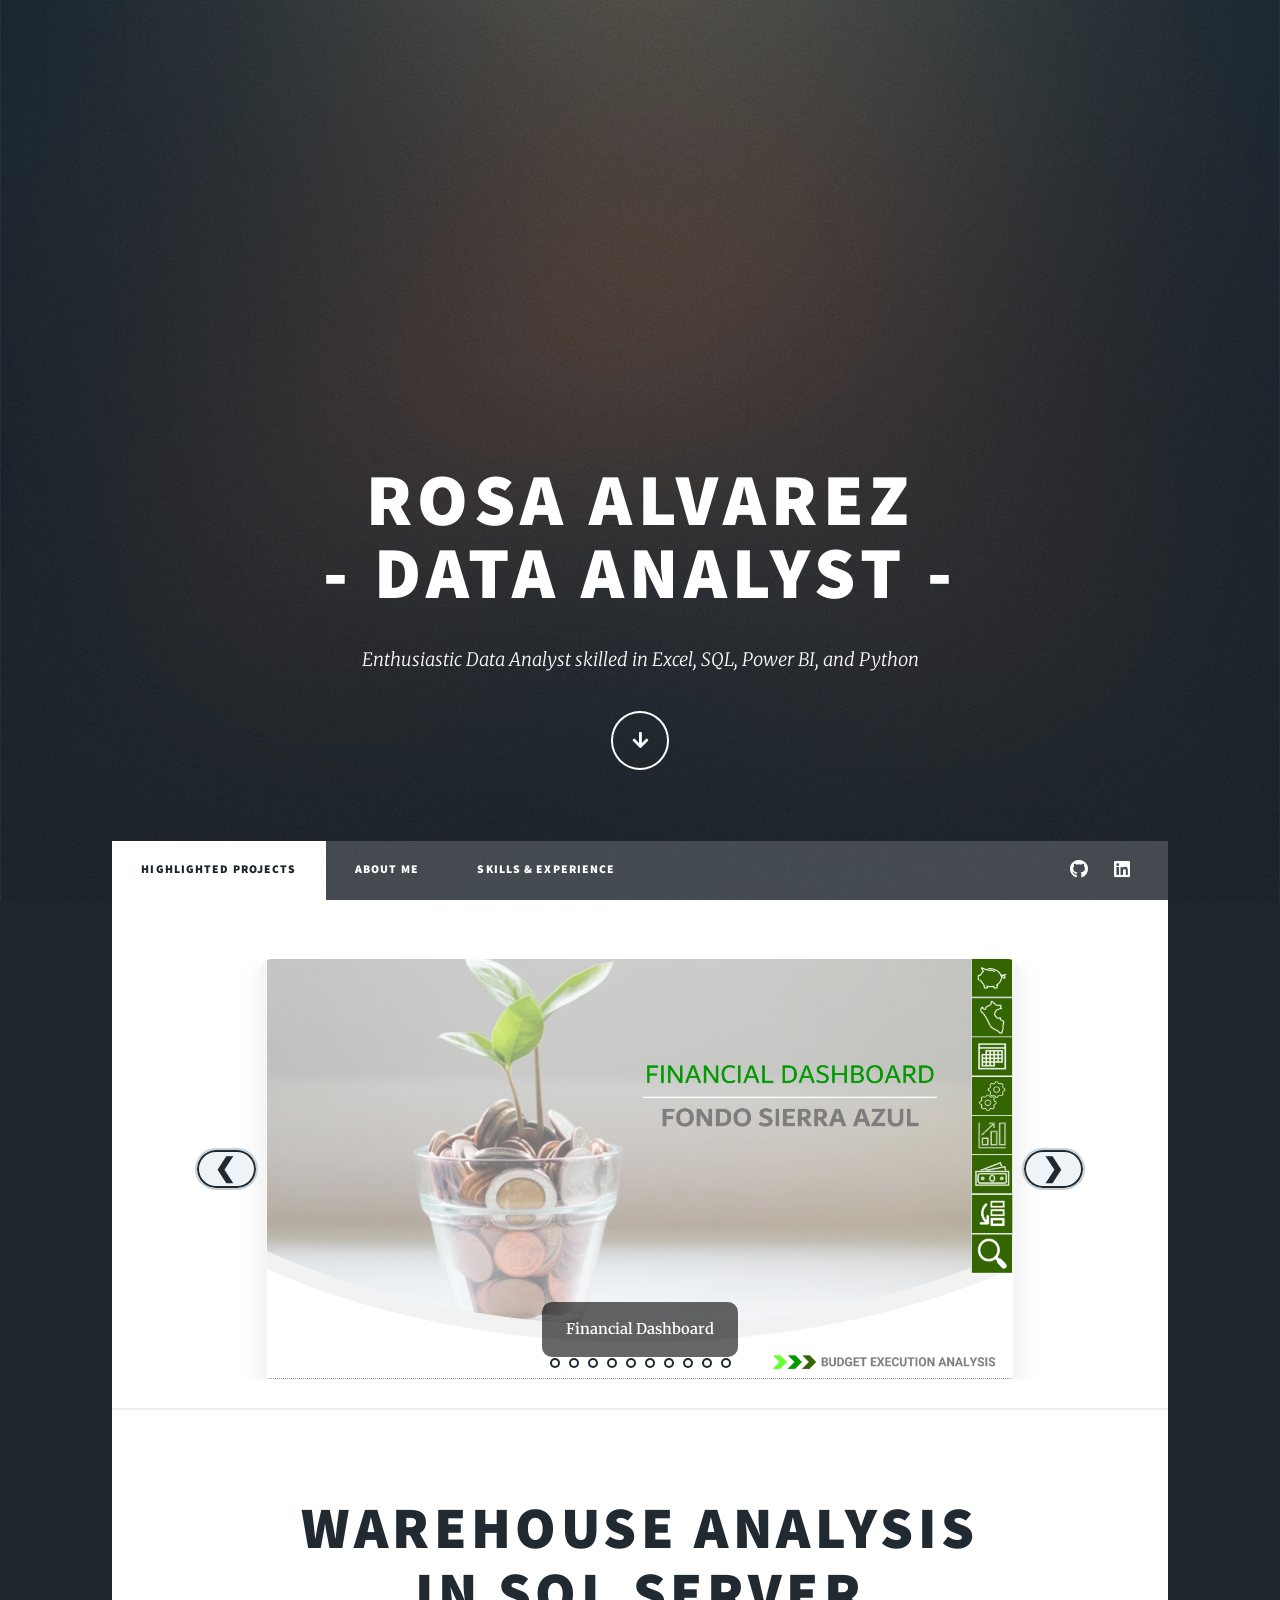
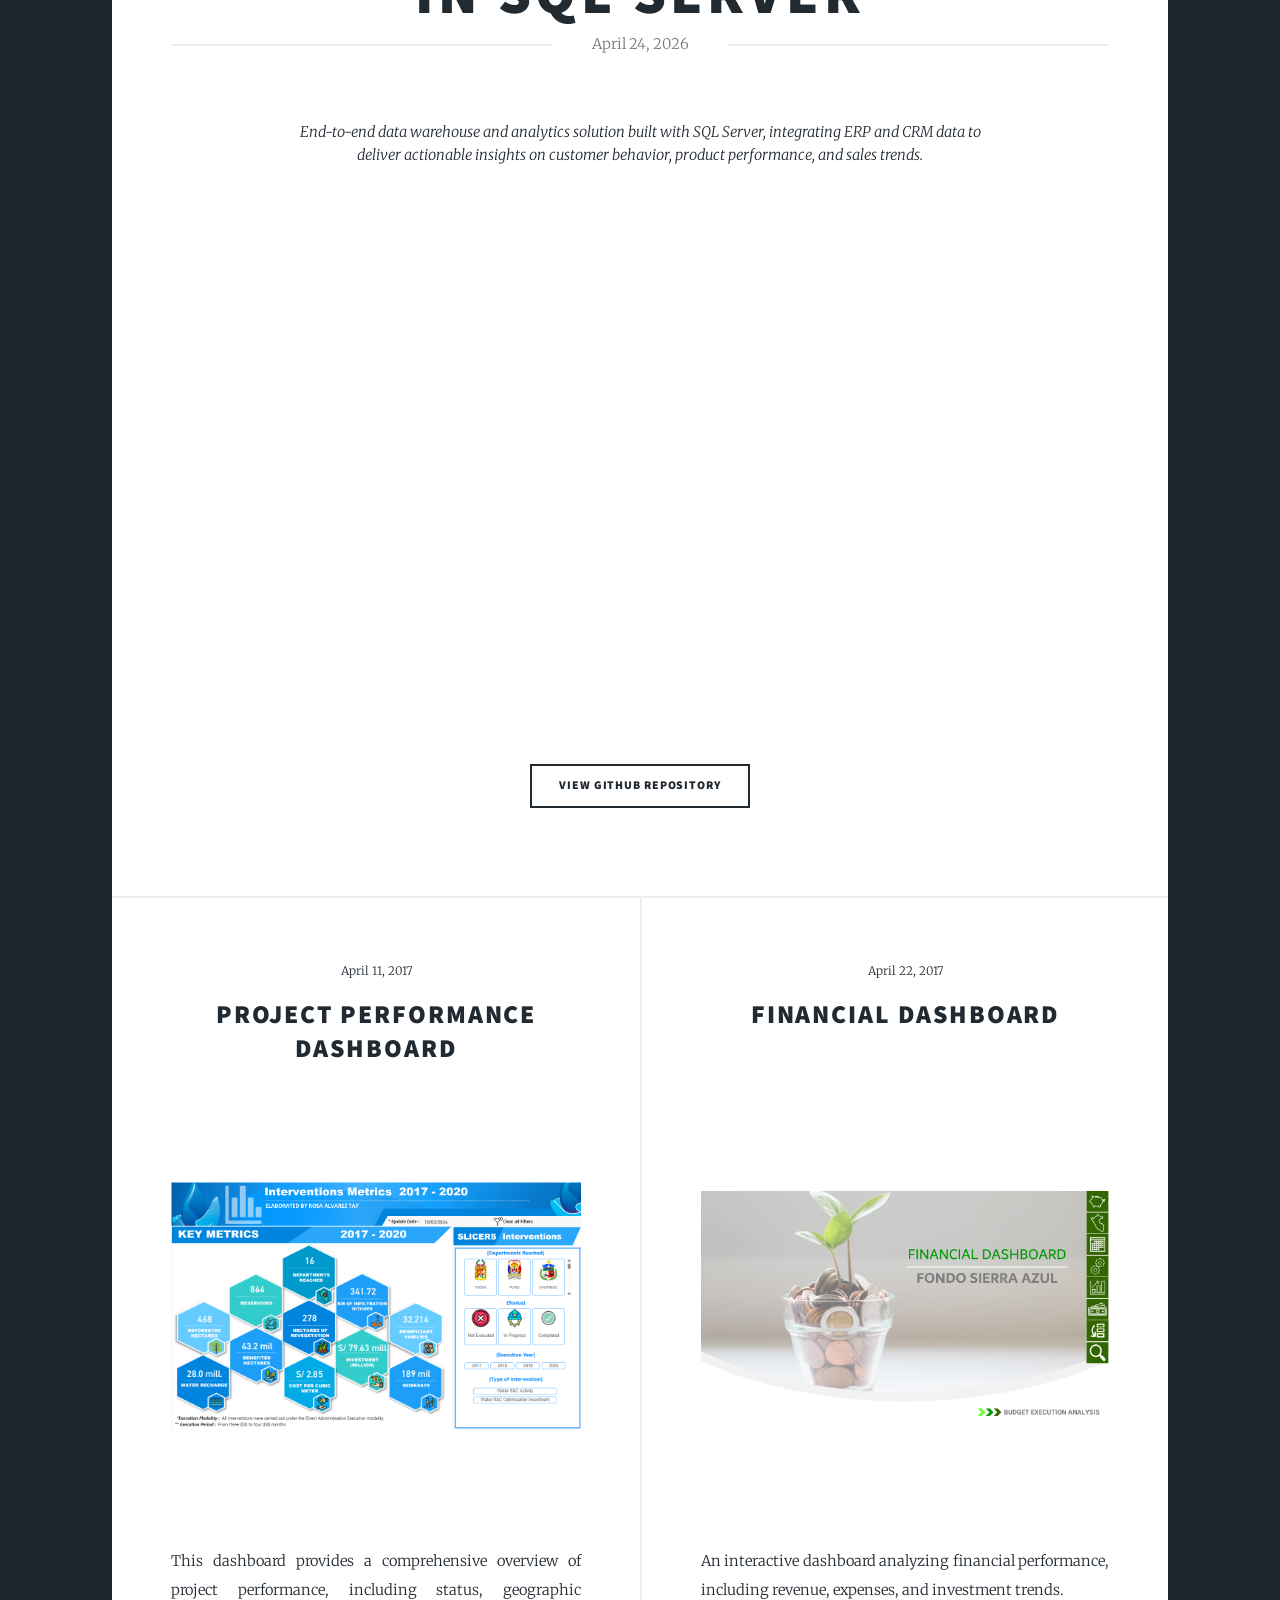
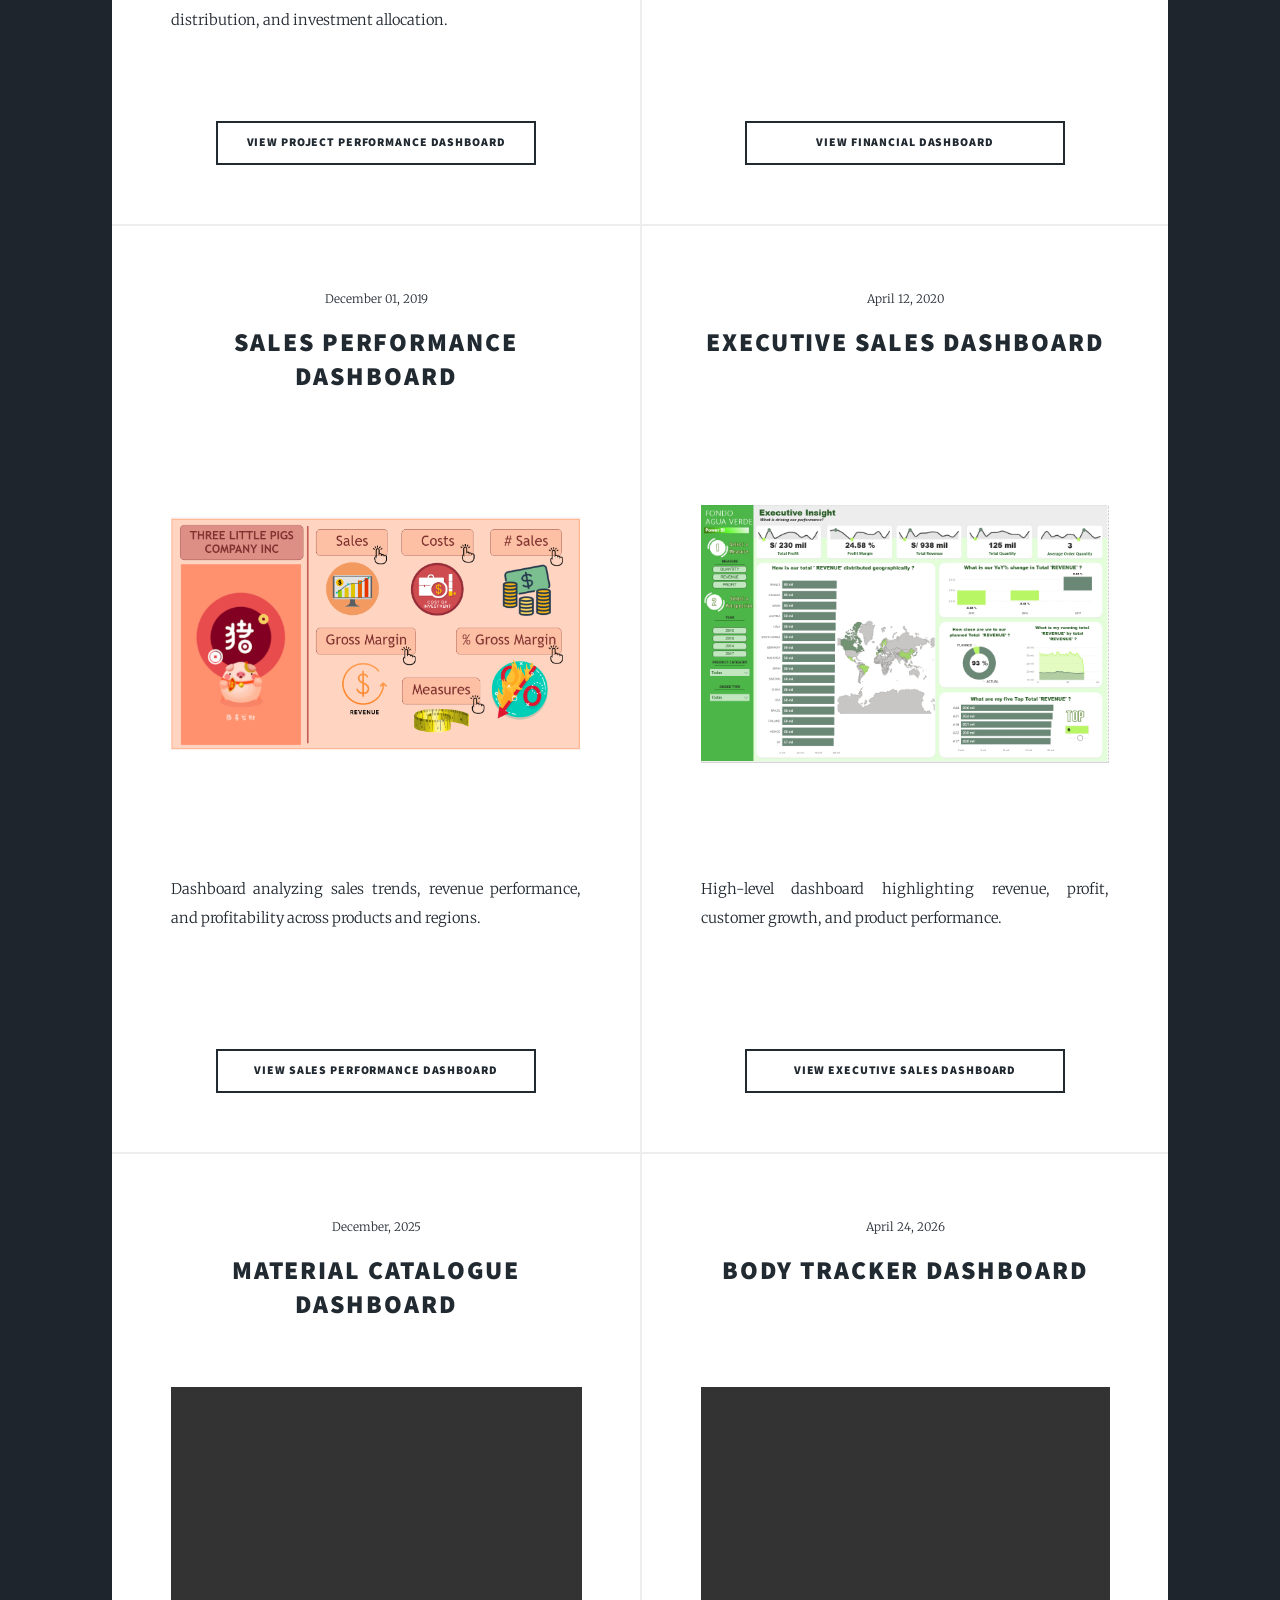
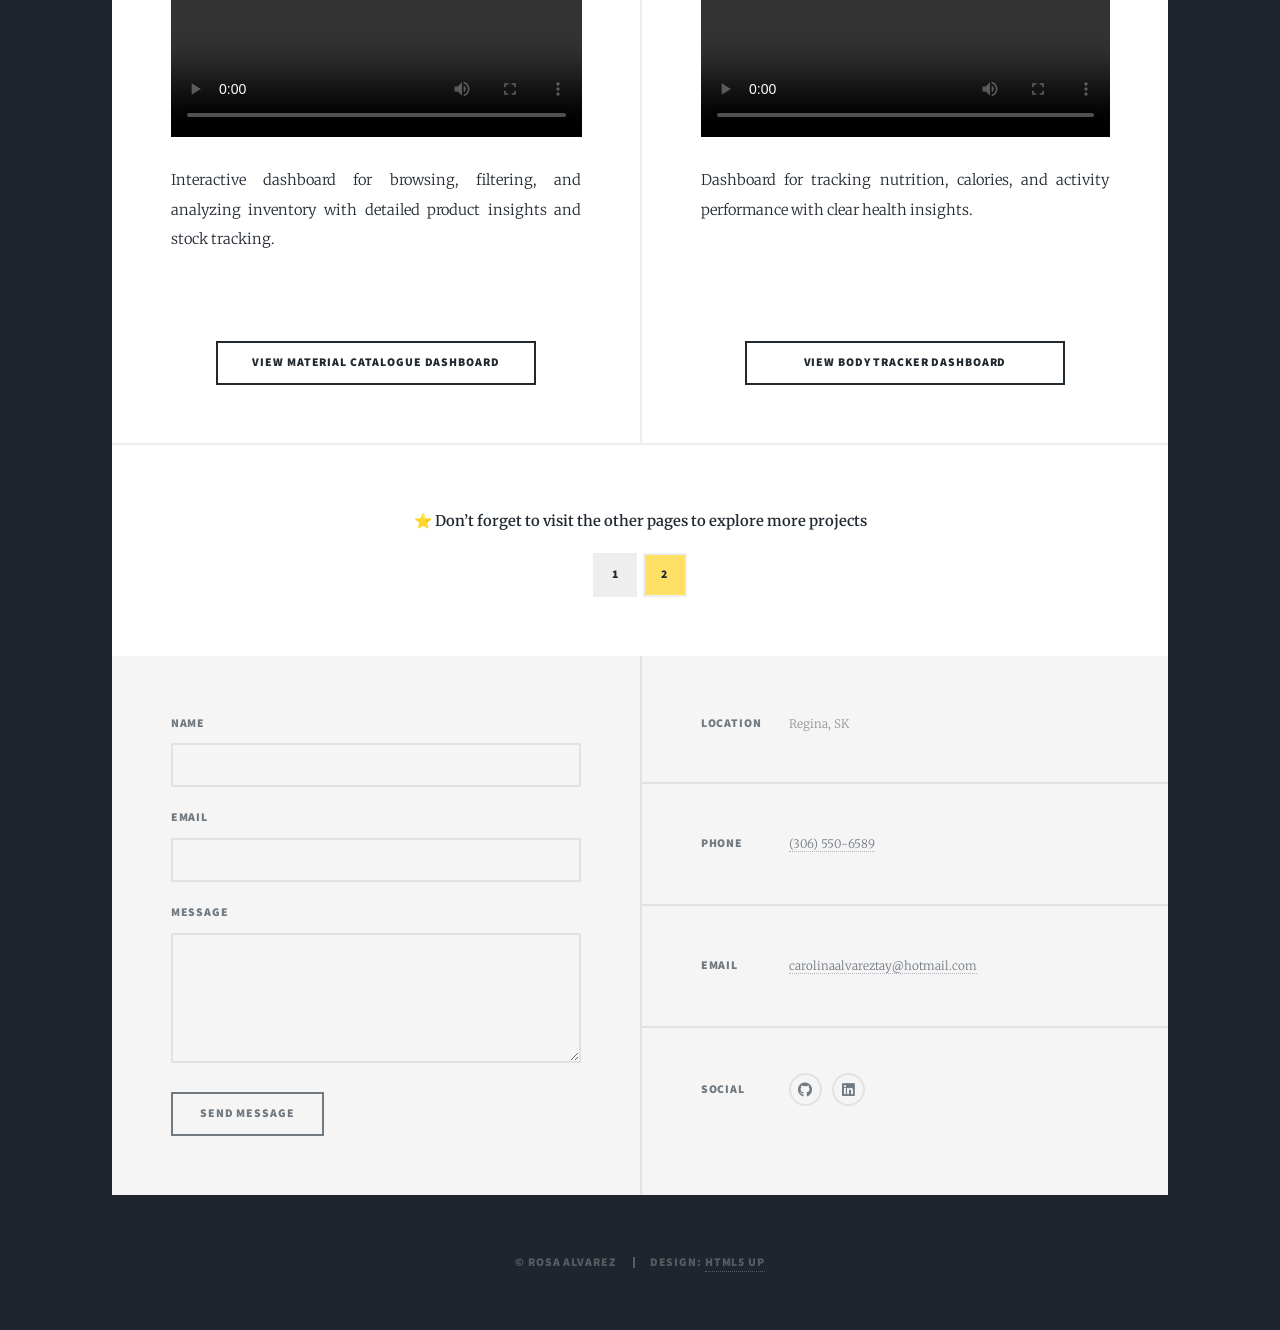
<file: index.html>
<!DOCTYPE HTML>
<html>
<head>
    <title>Rosa Alvarez - Analyst Portfolio</title>
    <meta charset="utf-8" />
    <meta name="viewport" content="width=device-width, initial-scale=1, user-scalable=no" />

    <link rel="stylesheet" href="assets/css/main.css" />

    <noscript>
        <link rel="stylesheet" href="assets/css/noscript.css" />
    </noscript>

    <style>
        .custom-header {
            margin-top: -40px;
            text-align: center;
        }

        .custom-header h2 {
            margin-bottom: 10px;
        }

        .custom-date {
            display: block;
            margin-bottom: 25px;
            font-size: 14px;
            color: #777;
        }

        .custom-description {
            max-width: 700px;
            margin: 0 auto 40px auto;
            line-height: 1.6;
        }

        .video-container {
            position: relative;
            width: 100%;
            padding-bottom: 56.25%;
            margin-top: 1rem;
        }

        .video-container iframe {
            position: absolute;
            width: 100%;
            height: 100%;
            top: 0;
            left: 0;
            border-radius: 8px;
        }

        .custom-actions {
            margin-top: 10px;
        }

        /* CAROUSEL */

        .carousel-wrapper {
            width: 100%;
            display: flex;
            justify-content: center;
            margin: 3rem auto 4rem auto;
        }

        .carousel {
            position: relative;
            width: 100%;
            max-width: 900px;
            margin: 0 auto;
            padding: 0 70px;
        }

        .carousel-inner {
            width: 100%;
            height: 420px;
            overflow: hidden;
            border-radius: 12px;
            background: #f4f4f4;
            box-shadow: 0 8px 25px rgba(0, 0, 0, 0.08);
            position: relative;
        }

        .carousel-slide {
            position: absolute;
            inset: 0;
            opacity: 0;
            transition: opacity 0.5s ease;
        }

        .carousel-slide.active {
            opacity: 1;
        }

        .carousel-slide a,
        .carousel-slide img {
            display: block;
            width: 100%;
            height: 100%;
        }

        .carousel-slide img {
            object-fit: contain;
            background: #f5f5f5;
        }

        .carousel-caption {
            position: absolute;
            bottom: 22px;
            left: 50%;
            transform: translateX(-50%);
            background: rgba(0, 0, 0, 0.6);
            color: white;
            padding: 10px 24px;
            border-radius: 10px;
            font-size: 1rem;
            font-weight: 600;
            text-align: center;
            white-space: nowrap;
        }

        .carousel-btn {
            position: absolute;
            top: 50%;
            transform: translateY(-50%);
            width: 48px;
            height: 42px;
            border-radius: 25px;
            border: 2px solid #c7d1d9;
            background: #eef3f7;
            color: #123047;
            font-size: 26px;
            display: flex;
            align-items: center;
            justify-content: center;
            cursor: pointer;
            z-index: 10;
        }

        .carousel-btn.prev {
            left: 5px;
        }

        .carousel-btn.next {
            right: 5px;
        }

        .carousel-dots {
            display: flex;
            justify-content: center;
            margin-top: 14px;
            gap: 9px;
        }

        .dot {
            width: 11px;
            height: 11px;
            border-radius: 50%;
            border: 2px solid #5b6b78;
            background: white;
            cursor: pointer;
            padding: 0;
        }

        .dot.active {
            background: #5b6b78;
        }

        /* PROJECT CARD ALIGNMENT */

        .posts {
            align-items: stretch;
        }

        .posts article {
            display: flex;
            flex-direction: column;
            justify-content: space-between;
            min-height: 860px;
            padding: 2.5rem;
        }

        .posts article header {
            min-height: 145px;
        }

        .posts article .project-image {
            text-align: center;
            margin: 2rem 0;
        }

        .posts article .image.fit,
        .posts article .image.fit img,
        .posts article video {
            width: 100%;
            height: 350px;
            object-fit: contain;
        }

        .posts article p {
            min-height: 145px;
            line-height: 2;
        }

        .posts article .actions.special {
            margin-top: auto;
        }

        .posts article .button {
            min-width: 320px;
            text-align: center;
        }
    .glowing-page {
    background: #ffe066 !important;
    color: #000 !important;
    font-weight: bold;
    animation: subtleGlow 2s infinite ease-in-out;
}

/* ADD IT HERE */
.pagination {
    display: flex !important;
    justify-content: center !important;
    align-items: center !important;
    gap: 0.5rem;
    flex-wrap: wrap;
}

.pagination .page {
    display: inline-flex !important;
    justify-content: center;
    align-items: center;
}

@keyframes subtleGlow {
    0% {
        box-shadow: 0 0 5px rgba(255, 224, 102, 0.3);
    }

    50% {
        box-shadow: 0 0 15px rgba(255, 224, 102, 0.7);
    }

    100% {
        box-shadow: 0 0 5px rgba(255, 224, 102, 0.3);
    }
}
       
@media screen and (max-width: 980px) {
            .carousel {
                padding: 0 45px;
            }

            .carousel-inner {
                height: 320px;
            }

            .carousel-btn {
                width: 42px;
                height: 38px;
                font-size: 22px;
            }

            .carousel-caption {
                white-space: normal;
                width: calc(100% - 2rem);
                max-width: 520px;
            }

            .posts article {
                min-height: auto;
            }

            .posts article header,
            .posts article p {
                min-height: auto;
            }

            .posts article .button {
                min-width: auto;
            }

 }


    </style>
</head>

<body class="is-preload">

<div id="wrapper" class="fade-in">

    <div id="intro">
        <h1>
            Rosa Alvarez<br />
            - Data Analyst -
        </h1>

        <p>
            Enthusiastic Data Analyst skilled in Excel, SQL, Power BI, and Python<br />
        </p>

        <ul class="actions">
            <li>
                <a href="#header" class="button icon solid solo fa-arrow-down scrolly">
                    Continue
                </a>
            </li>
        </ul>
    </div>

    <header id="header">
        <a href="index.html" class="logo">See My Work</a>
    </header>

    <nav id="nav">
        <ul class="links">
            <li class="active">
                <a href="index.html">Highlighted Projects</a>
            </li>
            <li>
                <a href="generic.html">About Me</a>
            </li>
            <li>
                <a href="elements.html">Skills & Experience</a>
            </li>                
        </ul>

        <ul class="icons">
            <li>
                <a href="https://github.com/SopitaWantanes" target="_blank" class="icon brands fa-github">
                    <span class="label">GitHub</span>
                </a>
            </li>
            <li>
                <a href="https://www.linkedin.com/in/rosa-carolina-alvarez-tay-08767865" target="_blank" class="icon brands fa-linkedin">
                    <span class="label">LinkedIn</span>
                </a>
            </li>
        </ul>
    </nav>

    <div id="main">

        <div class="carousel-wrapper">
            <section class="carousel">

                <div class="carousel-inner">

                    <div class="carousel-slide active">
                        <a href="Power BI PDF/Executive Sales Performance Dashboard.pdf" target="_blank">
                            <img src="images/Executive_Sales.png" alt="Executive Sales Dashboard" />
                        </a>
                        <div class="carousel-caption">Executive Sales Dashboard</div>
                    </div>

                    <div class="carousel-slide">
                        <a href="Power BI PDF/Financial Dashboard.pdf" target="_blank">
                            <img src="images/Financial_Dashboard.png" alt="Financial Dashboard" />
                        </a>
                        <div class="carousel-caption">Financial Dashboard</div>
                    </div>

                    <div class="carousel-slide">
                        <a href="Power BI PDF/Project Performance Dashboard.pdf" target="_blank">
                            <img src="images/Project_Performance_Dashboard.png" alt="Project Performance Dashboard" />
                        </a>
                        <div class="carousel-caption">Project Performance Dashboard</div>
                    </div>

                    <div class="carousel-slide">
                        <a href="Power BI PDF/Sales Performance Dashboard.pdf" target="_blank">
                            <img src="images/SalesPerformance_Dashboard.png" alt="Sales Performance Dashboard" />
                        </a>
                        <div class="carousel-caption">Sales Performance Dashboard</div>
                    </div>

                    <div class="carousel-slide">
                        <a href="#">
                            <img src="images/Material_Catalogue.png" alt="Material Catalogue Dashboard" />
                        </a>
                        <div class="carousel-caption">Material Catalogue Dashboard</div>
                    </div>

                    <div class="carousel-slide">
                        <a href="Power BI PDF/Body Tracker Dashboard.pdf" target="_blank">
                            <img src="images/Body_Tracker.png" alt="Body Tracker Dashboard" />
                        </a>
                        <div class="carousel-caption">Body Tracker Dashboard</div>
                    </div>

                    <div class="carousel-slide">
                        <a href="#">
                            <img src="images/Landing_Page_MarioWorld.png" alt="Mario World Landing Page" />
                        </a>
                        <div class="carousel-caption">Mario World Landing Page</div>
                    </div>

                    <div class="carousel-slide">
                        <a href="landing-page.html">
                            <img src="images/Landing_Page_StarsWar.png" alt="Star Wars Landing Page" />
                        </a>
                        <div class="carousel-caption">Star Wars Landing Page</div>
                    </div>

                </div>

<!-- SQL Warehouse Architecture -->
<div class="carousel-slide">

    <a href="https://github.com/SopitaWantanes/SQL-Data-Warehouse-Prject2026"
       target="_blank">

        <img src="images/SQL_Project.png"
             alt="SQL Data Warehouse Architecture" />

    </a>

    <div class="carousel-caption">
        SQL Data Warehouse Architecture
    </div>

</div>

<!-- Healthcare Revenue Workflow -->
<div class="carousel-slide">

    <a href="https://github.com/SopitaWantanes/Healthcare-SQL-Analytics-Project/tree/main"
       target="_blank">

        <img src="images/healthcare-workflow.png"
             alt="Healthcare Revenue Cycle Workflow" />

    </a>

    <div class="carousel-caption">
        Healthcare Revenue Cycle Workflow
    </div>

</div>



                <button class="carousel-btn prev" type="button" aria-label="Previous slide">
                    &#10094;
                </button>

                <button class="carousel-btn next" type="button" aria-label="Next slide">
                    &#10095;
                </button>

                <div class="carousel-dots" aria-label="Carousel pagination">
                    <button class="dot active" type="button" aria-label="Slide 1"></button>
                    <button class="dot" type="button" aria-label="Slide 2"></button>
                    <button class="dot" type="button" aria-label="Slide 3"></button>
                    <button class="dot" type="button" aria-label="Slide 4"></button>
                    <button class="dot" type="button" aria-label="Slide 5"></button>
                    <button class="dot" type="button" aria-label="Slide 6"></button>
                    <button class="dot" type="button" aria-label="Slide 7"></button>
                    <button class="dot" type="button" aria-label="Slide 8"></button>
                    <button class="dot" type="button" aria-label="Slide 9"></button>
                    <button class="dot" type="button" aria-label="Slide 10"></button>
                </div>

            </section>
        </div>

        <article class="post featured">
            <header class="major custom-header">
                <h2>
                    <a href="#">
                        Warehouse Analysis<br />
                        in SQL Server
                    </a>
                </h2>

                <span class="date custom-date">April 24, 2026</span>

                <p class="custom-description">
                    End-to-end data warehouse and analytics solution built with SQL Server,
                    integrating ERP and CRM data to deliver actionable insights on
                    customer behavior, product performance, and sales trends.
                </p>
            </header>

            <div class="video-container">
                <iframe
                    src="https://www.youtube.com/embed/cQl-_Gwvpkk"
                    title="Data Warehouse Project"
                    frameborder="0"
                    allowfullscreen>
                </iframe>
            </div>

            <ul class="actions special custom-actions">
                <li>
                    <a href="https://github.com/SopitaWantanes/SQL-Data-Warehouse-Prject2026"
                       class="button"
                       target="_blank">
                        View GitHub Repository
                    </a>
                </li>
            </ul>
        </article>

        <section class="posts">

            <article>
                <header>
                    <span class="date">April 11, 2017</span>
                    <h2><a href="#">Project Performance Dashboard</a></h2>
                </header>

                <div class="project-image">
                    <a href="Power BI PDF/Project Performance Dashboard.pdf" target="_blank" class="image fit">
                        <img src="images/Project_Performance_Dashboard.png" alt="Project Performance Dashboard" />
                    </a>
                </div>

                <p>
                    This dashboard provides a comprehensive overview of project performance, including status, geographic distribution, and investment allocation.
                </p>

                <ul class="actions special">
                    <li>
                        <a href="Power BI PDF/Project Performance Dashboard.pdf" class="button" target="_blank">
                            View Project Performance Dashboard
                        </a>
                    </li>
                </ul>
            </article>

            <article>
                <header>
                    <span class="date">April 22, 2017</span>
                    <h2><a href="#">Financial Dashboard</a></h2>
                </header>

                <div class="project-image">
                    <a href="Power BI PDF/Financial Dashboard.pdf" target="_blank" class="image fit">
                        <img src="images/Financial_Dashboard.png" alt="Financial Dashboard" />
                    </a>
                </div>

                <p>
                    An interactive dashboard analyzing financial performance, including revenue, expenses, and investment trends.
                </p>

                <ul class="actions special">
                    <li>
                        <a href="Power BI PDF/Financial Dashboard.pdf" class="button" target="_blank">
                            View Financial Dashboard
                        </a>
                    </li>
                </ul>
            </article>

            <article>
                <header>
                    <span class="date">December 01, 2019</span>
                    <h2><a href="#">Sales Performance Dashboard</a></h2>
                </header>

                <div class="project-image">
                    <a href="Power BI PDF/Sales Performance Dashboard.pdf" target="_blank" class="image fit">
                        <img src="images/SalesPerformance_Dashboard.png" alt="Sales Performance Dashboard" />
                    </a>
                </div>

                <p>
                    Dashboard analyzing sales trends, revenue performance, and profitability across products and regions.
                </p>

                <ul class="actions special">
                    <li>
                        <a href="Power BI PDF/Sales Performance Dashboard.pdf" class="button" target="_blank">
                            View Sales Performance Dashboard
                        </a>
                    </li>
                </ul>
            </article>

            <article>
                <header>
                    <span class="date">April 12, 2020</span>
                    <h2><a href="#">Executive Sales Dashboard</a></h2>
                </header>

                <div class="project-image">
                    <a href="Power BI PDF/Executive Sales Performance Dashboard.pdf" target="_blank" class="image fit">
                        <img src="images/Executive_Sales.png" alt="Executive Sales Dashboard" />
                    </a>
                </div>

                <p>
                    High-level dashboard highlighting revenue, profit, customer growth, and product performance.
                </p>

                <ul class="actions special">
                    <li>
                        <a href="Power BI PDF/Executive Sales Performance Dashboard.pdf" class="button" target="_blank">
                            View Executive Sales Dashboard
                        </a>
                    </li>
                </ul>
            </article>

            <article>
                <header>
                    <span class="date">December, 2025</span>
                    <h2><a href="#">Material Catalogue Dashboard</a></h2>
                </header>

                <div class="project-image image fit">
                    <video controls>
                        <source src="images/Material-Catalogue.mp4" type="video/mp4">
                    </video>
                </div>

                <p>
                    Interactive dashboard for browsing, filtering, and analyzing inventory with detailed product insights and stock tracking.
                </p>

                <ul class="actions special">
                    <li>
                        <a href="#" class="button">
                            View Material Catalogue Dashboard
                        </a>
                    </li>
                </ul>
            </article>

            <article>
                <header>
                    <span class="date">April 24, 2026</span>
                    <h2><a href="#">Body Tracker Dashboard</a></h2>
                </header>

                <div class="project-image image fit">
                    <video controls>
                        <source src="images/body-tracker.mp4" type="video/mp4">
                    </video>
                </div>

                <p>
                    Dashboard for tracking nutrition, calories, and activity performance with clear health insights.
                </p>

                <ul class="actions special">
                    <li>
                        <a href="Power BI PDF/Body Tracker Dashboard.pdf" class="button" target="_blank">
                            View Body Tracker Dashboard
                        </a>
                    </li>
                </ul>
            </article>

        </section>



<footer>

    <div style="
        text-align: center;
        display: flex;
        justify-content: center;
        align-items: center;
        margin-bottom: 1rem;
    ">
        <p style="
            font-size: 1rem;
            font-weight: 600;
            margin: 0;
        ">
            ⭐ Don’t forget to visit the other pages to explore more projects
        </p>
    </div>

    <div class="pagination">
        <a href="index.html" class="page active">1</a>

        <a href="landing-page.html"
           class="page glowing-page">
           2
        </a>
    </div>

</footer>




    </div>

    <footer id="footer">
        <section>
            <form method="POST" action="https://formspree.io/f/mojrvqnl">
                <div class="fields">
                    <div class="field">
                        <label for="name">Name</label>
                        <input type="text" name="name" id="name" required />
                    </div>

                    <div class="field">
                        <label for="email">Email</label>
                        <input type="email" name="email" id="email" required />
                    </div>

                    <div class="field">
                        <label for="message">Message</label>
                        <textarea name="message" id="message" rows="3" required></textarea>
                    </div>
                </div>

                <input type="hidden" name="_subject" value="New message from Rosa Alvarez Portfolio">

                <ul class="actions">
                    <li><input type="submit" value="Send Message" /></li>
                </ul>
            </form>
        </section>

        <section class="split contact">
            <section class="alt">
                <h3>Location</h3>
                <p>Regina, SK</p>
            </section>

            <section>
                <h3>Phone</h3>
                <p>
                    <a href="tel:+13065506589">(306) 550-6589</a>
                </p>
            </section>

            <section>
                <h3>Email</h3>
                <p>
                    <a href="mailto:carolinaalvareztay@hotmail.com">
                        carolinaalvareztay@hotmail.com
                    </a>
                </p>
            </section>

            <section>
                <h3>Social</h3>
                <ul class="icons alt">
                    <li>
                        <a href="https://github.com/SopitaWantanes" target="_blank" class="icon brands alt fa-github">
                            <span class="label">GitHub</span>
                        </a>
                    </li>

                    <li>
                        <a href="https://www.linkedin.com/in/rosa-carolina-alvarez-tay-08767865" target="_blank" class="icon brands alt fa-linkedin">
                            <span class="label">LinkedIn</span>
                        </a>
                    </li>
                </ul>
            </section>
        </section>
    </footer>

    <div id="copyright">
        <ul>
            <li>&copy; Rosa Alvarez</li>
            <li>Design: <a href="https://html5up.net">HTML5 UP</a></li>
        </ul>
    </div>

</div>

<script src="assets/js/jquery.min.js"></script>
<script src="assets/js/jquery.scrollex.min.js"></script>
<script src="assets/js/jquery.scrolly.min.js"></script>
<script src="assets/js/browser.min.js"></script>
<script src="assets/js/breakpoints.min.js"></script>
<script src="assets/js/util.js"></script>
<script src="assets/js/main.js"></script>

<script>
    (function () {
        var slides = document.querySelectorAll('.carousel-slide');
        var dots = document.querySelectorAll('.carousel-dots .dot');
        var prevBtn = document.querySelector('.carousel-btn.prev');
        var nextBtn = document.querySelector('.carousel-btn.next');

        if (!slides.length) return;

        var index = 0;
        var timer = null;

        function show(i) {
            slides[index].classList.remove('active');

            if (dots[index]) {
                dots[index].classList.remove('active');
            }

            index = (i + slides.length) % slides.length;

            slides[index].classList.add('active');

            if (dots[index]) {
                dots[index].classList.add('active');
            }
        }

        function next() {
            show(index + 1);
        }

        function prev() {
            show(index - 1);
        }

        function startAuto() {
            stopAuto();
            timer = setInterval(next, 1700);
        }

        function stopAuto() {
            if (timer) clearInterval(timer);
            timer = null;
        }

        nextBtn.addEventListener('click', function () {
            next();
            startAuto();
        });

        prevBtn.addEventListener('click', function () {
            prev();
            startAuto();
        });

        dots.forEach(function (dot, i) {
            dot.addEventListener('click', function () {
                show(i);
                startAuto();
            });
        });

        var carousel = document.querySelector('.carousel');

        carousel.addEventListener('mouseenter', stopAuto);
        carousel.addEventListener('mouseleave', startAuto);

        startAuto();
    })();
</script>

</body>
</html>
</file>
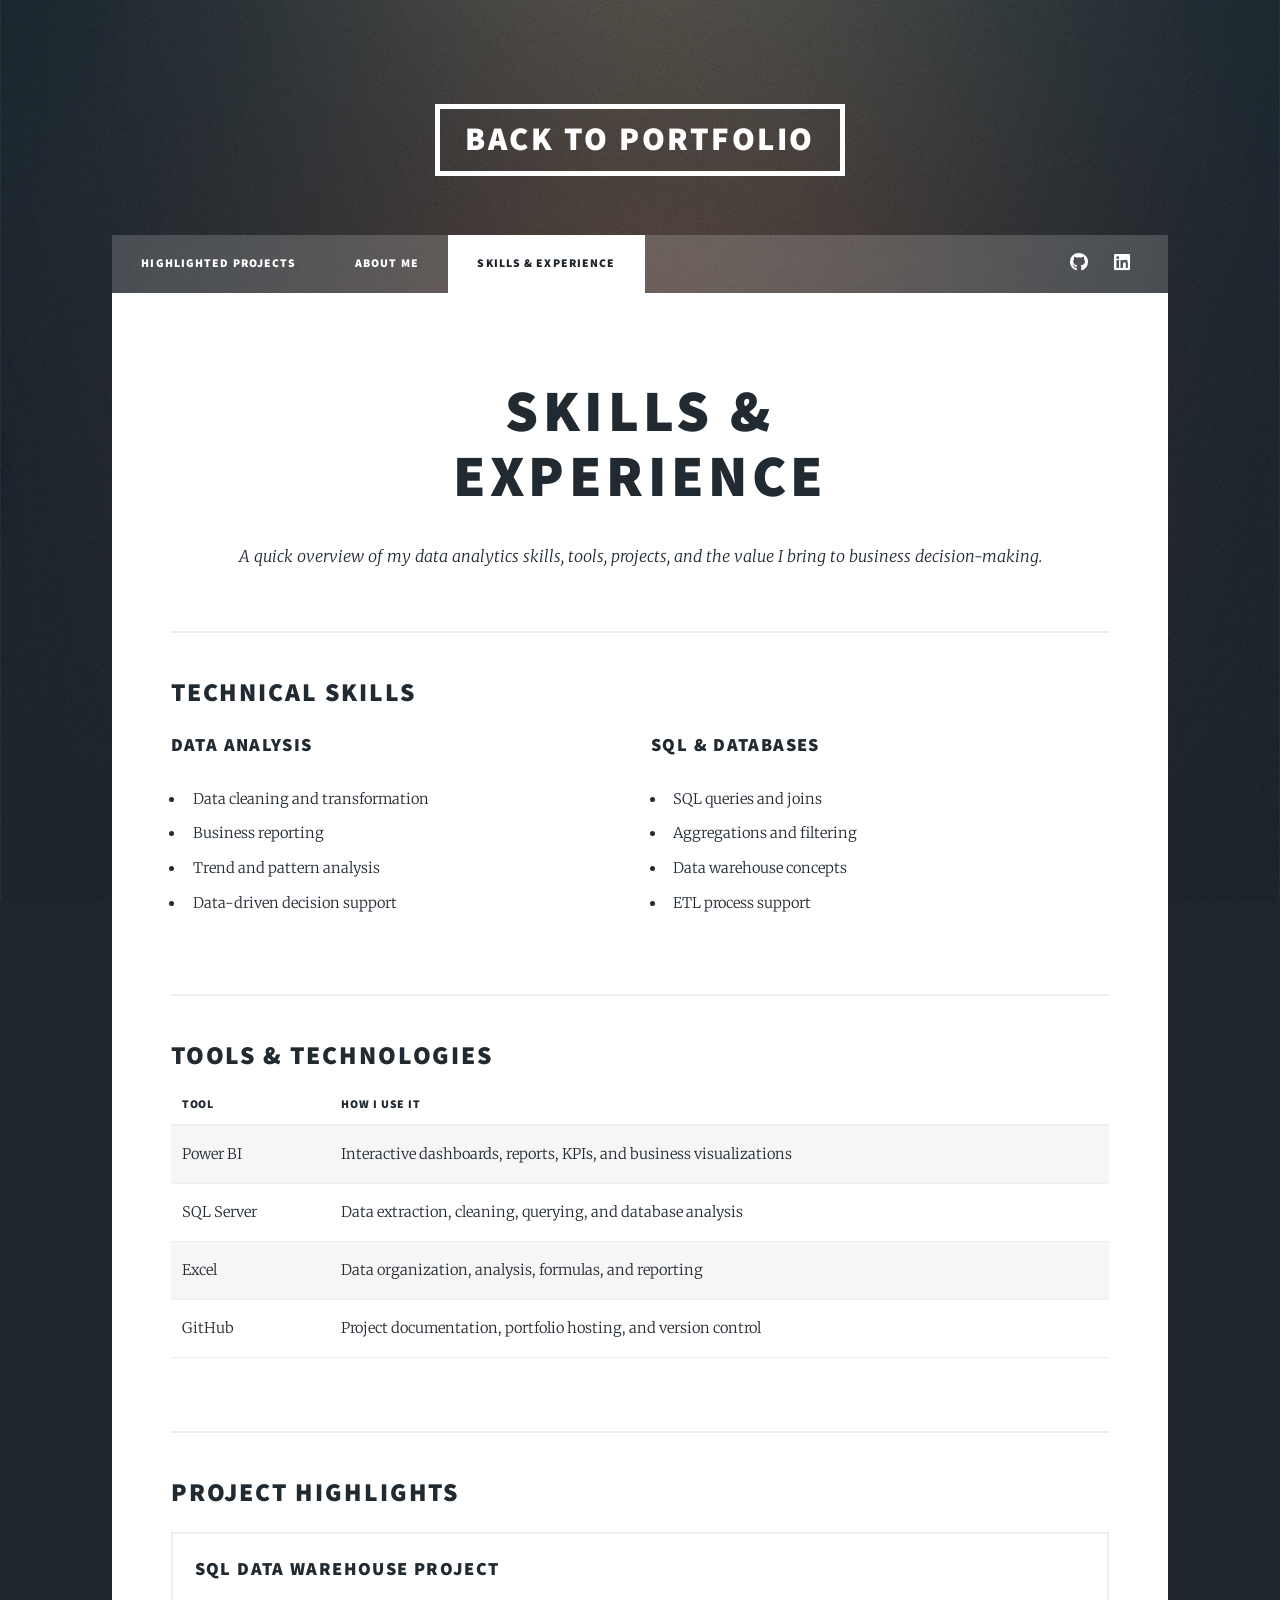
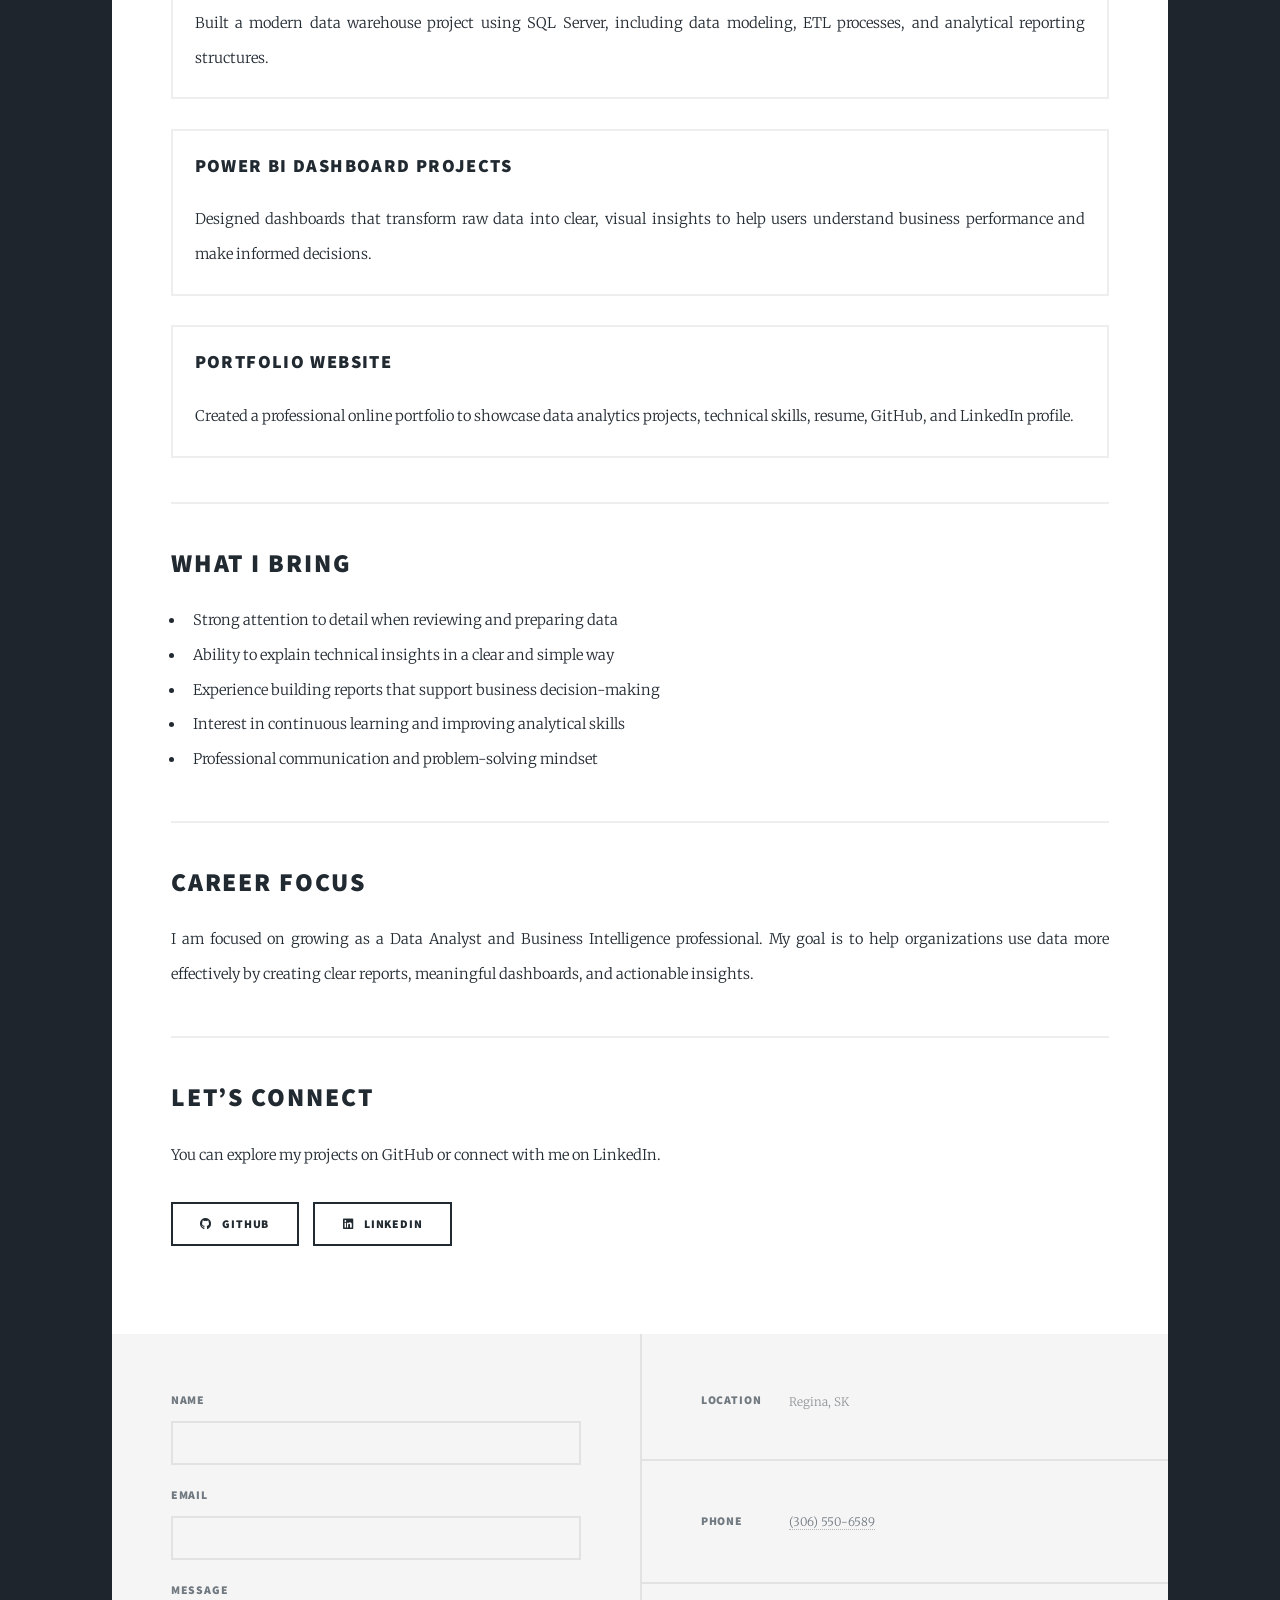
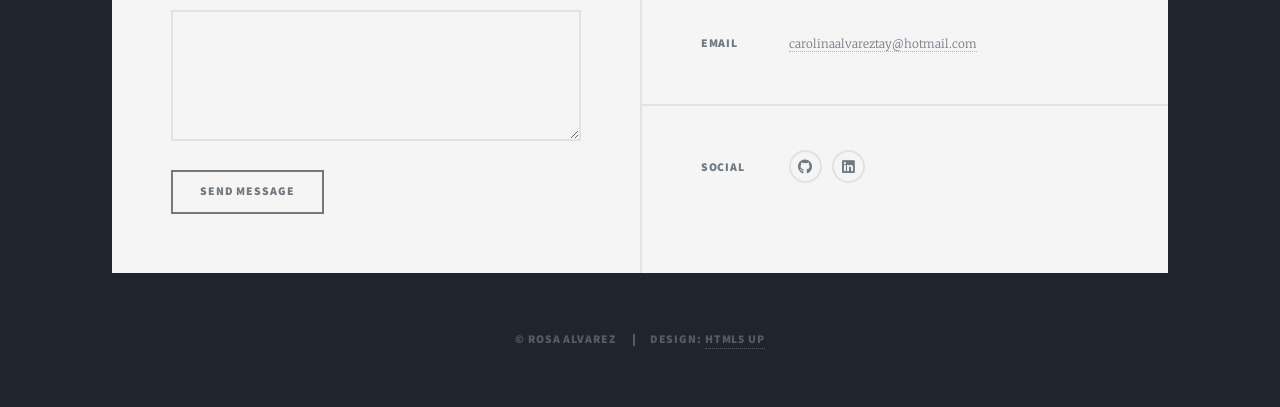
<file: elements.html>
<!DOCTYPE HTML>
<html>
<head>
	<title>Skills & Experience - Rosa Alvarez</title>
	<meta charset="utf-8" />
	<meta name="viewport" content="width=device-width, initial-scale=1, user-scalable=no" />
	<link rel="stylesheet" href="assets/css/main.css" />
	<noscript><link rel="stylesheet" href="assets/css/noscript.css" /></noscript>
</head>

<body class="is-preload">

<div id="wrapper">

	<header id="header">
		<a href="index.html" class="logo">Back to Portfolio</a>
	</header>

	<nav id="nav">
		<ul class="links">
			<li><a href="index.html">Highlighted Projects</a></li>
			<li><a href="generic.html">About Me</a></li>
			<li class="active"><a href="elements.html">Skills & Experience</a></li>
		</ul>

		<ul class="icons">
			<li>
				<a href="https://github.com/SopitaWantanes" target="_blank" class="icon brands fa-github">
					<span class="label">GitHub</span>
				</a>
			</li>
			<li>
				<a href="https://www.linkedin.com/in/rosa-carolina-alvarez-tay-08767865" target="_blank" class="icon brands fa-linkedin">
					<span class="label">LinkedIn</span>
				</a>
			</li>
		</ul>
	</nav>

	<div id="main">

		<section class="post">
			<header class="major">
				<h1>Skills &<br />Experience</h1>
				<p>
					A quick overview of my data analytics skills, tools, projects,
					and the value I bring to business decision-making.
				</p>
			</header>

			<hr />

			<h2>Technical Skills</h2>

			<div class="row">
				<div class="col-6 col-12-small">
					<h3>Data Analysis</h3>
					<ul>
						<li>Data cleaning and transformation</li>
						<li>Business reporting</li>
						<li>Trend and pattern analysis</li>
						<li>Data-driven decision support</li>
					</ul>
				</div>

				<div class="col-6 col-12-small">
					<h3>SQL & Databases</h3>
					<ul>
						<li>SQL queries and joins</li>
						<li>Aggregations and filtering</li>
						<li>Data warehouse concepts</li>
						<li>ETL process support</li>
					</ul>
				</div>
			</div>

			<hr />

			<h2>Tools & Technologies</h2>

			<div class="table-wrapper">
				<table>
					<thead>
						<tr>
							<th>Tool</th>
							<th>How I Use It</th>
						</tr>
					</thead>
					<tbody>
						<tr>
							<td>Power BI</td>
							<td>Interactive dashboards, reports, KPIs, and business visualizations</td>
						</tr>
						<tr>
							<td>SQL Server</td>
							<td>Data extraction, cleaning, querying, and database analysis</td>
						</tr>
						<tr>
							<td>Excel</td>
							<td>Data organization, analysis, formulas, and reporting</td>
						</tr>
						<tr>
							<td>GitHub</td>
							<td>Project documentation, portfolio hosting, and version control</td>
						</tr>
					</tbody>
				</table>
			</div>

			<hr />

			<h2>Project Highlights</h2>

			<div class="box">
				<h3>SQL Data Warehouse Project</h3>
				<p>
					Built a modern data warehouse project using SQL Server, including
					data modeling, ETL processes, and analytical reporting structures.
				</p>
			</div>

			<div class="box">
				<h3>Power BI Dashboard Projects</h3>
				<p>
					Designed dashboards that transform raw data into clear, visual insights
					to help users understand business performance and make informed decisions.
				</p>
			</div>

			<div class="box">
				<h3>Portfolio Website</h3>
				<p>
					Created a professional online portfolio to showcase data analytics projects,
					technical skills, resume, GitHub, and LinkedIn profile.
				</p>
			</div>

			<hr />

			<h2>What I Bring</h2>

			<ul>
				<li>Strong attention to detail when reviewing and preparing data</li>
				<li>Ability to explain technical insights in a clear and simple way</li>
				<li>Experience building reports that support business decision-making</li>
				<li>Interest in continuous learning and improving analytical skills</li>
				<li>Professional communication and problem-solving mindset</li>
			</ul>

			<hr />

			<h2>Career Focus</h2>

			<p>
				I am focused on growing as a Data Analyst and Business Intelligence
				professional. My goal is to help organizations use data more effectively
				by creating clear reports, meaningful dashboards, and actionable insights.
			</p>

			<hr />

			<h2>Let’s Connect</h2>

			<p>
				You can explore my projects on GitHub or connect with me on LinkedIn.
			</p>

			<ul class="actions">
				<li>
					<a href="https://github.com/SopitaWantanes" target="_blank" class="button icon brands fa-github">
						GitHub
					</a>
				</li>
				<li>
					<a href="https://www.linkedin.com/in/rosa-carolina-alvarez-tay-08767865" target="_blank" class="button icon brands fa-linkedin">
						LinkedIn
					</a>
				</li>
			</ul>

		</section>

	</div>

	<footer id="footer">

		<section>
			<form method="post" action="#">
				<div class="fields">
					<div class="field">
						<label for="name">Name</label>
						<input type="text" name="name" id="name" />
					</div>

					<div class="field">
						<label for="email">Email</label>
						<input type="text" name="email" id="email" />
					</div>

					<div class="field">
						<label for="message">Message</label>
						<textarea name="message" id="message" rows="3"></textarea>
					</div>
				</div>

				<ul class="actions">
					<li><input type="submit" value="Send Message" /></li>
				</ul>
			</form>
		</section>

		<section class="split contact">

			<section class="alt">
				<h3>Location</h3>
				<p>Regina, SK</p>
			</section>

			<section>
				<h3>Phone</h3>
				<p><a href="tel:+13065506589">(306) 550-6589</a></p>
			</section>

			<section>
				<h3>Email</h3>
				<p><a href="mailto:carolinaalvareztay@hotmail.com">carolinaalvareztay@hotmail.com</a></p>
			</section>

			<section>
				<h3>Social</h3>
				<ul class="icons alt">
					<li>
						<a href="https://github.com/SopitaWantanes" target="_blank" class="icon brands alt fa-github">
							<span class="label">GitHub</span>
						</a>
					</li>
					<li>
						<a href="https://www.linkedin.com/in/rosa-carolina-alvarez-tay-08767865" target="_blank" class="icon brands alt fa-linkedin">
							<span class="label">LinkedIn</span>
						</a>
					</li>
				</ul>
			</section>

		</section>

	</footer>

	<div id="copyright">
		<ul>
			<li>&copy; Rosa Alvarez</li>
			<li>Design: <a href="https://html5up.net">HTML5 UP</a></li>
		</ul>
	</div>

</div>

<script src="assets/js/jquery.min.js"></script>
<script src="assets/js/jquery.scrollex.min.js"></script>
<script src="assets/js/jquery.scrolly.min.js"></script>
<script src="assets/js/browser.min.js"></script>
<script src="assets/js/breakpoints.min.js"></script>
<script src="assets/js/util.js"></script>
<script src="assets/js/main.js"></script>

</body>
</html>
</file>
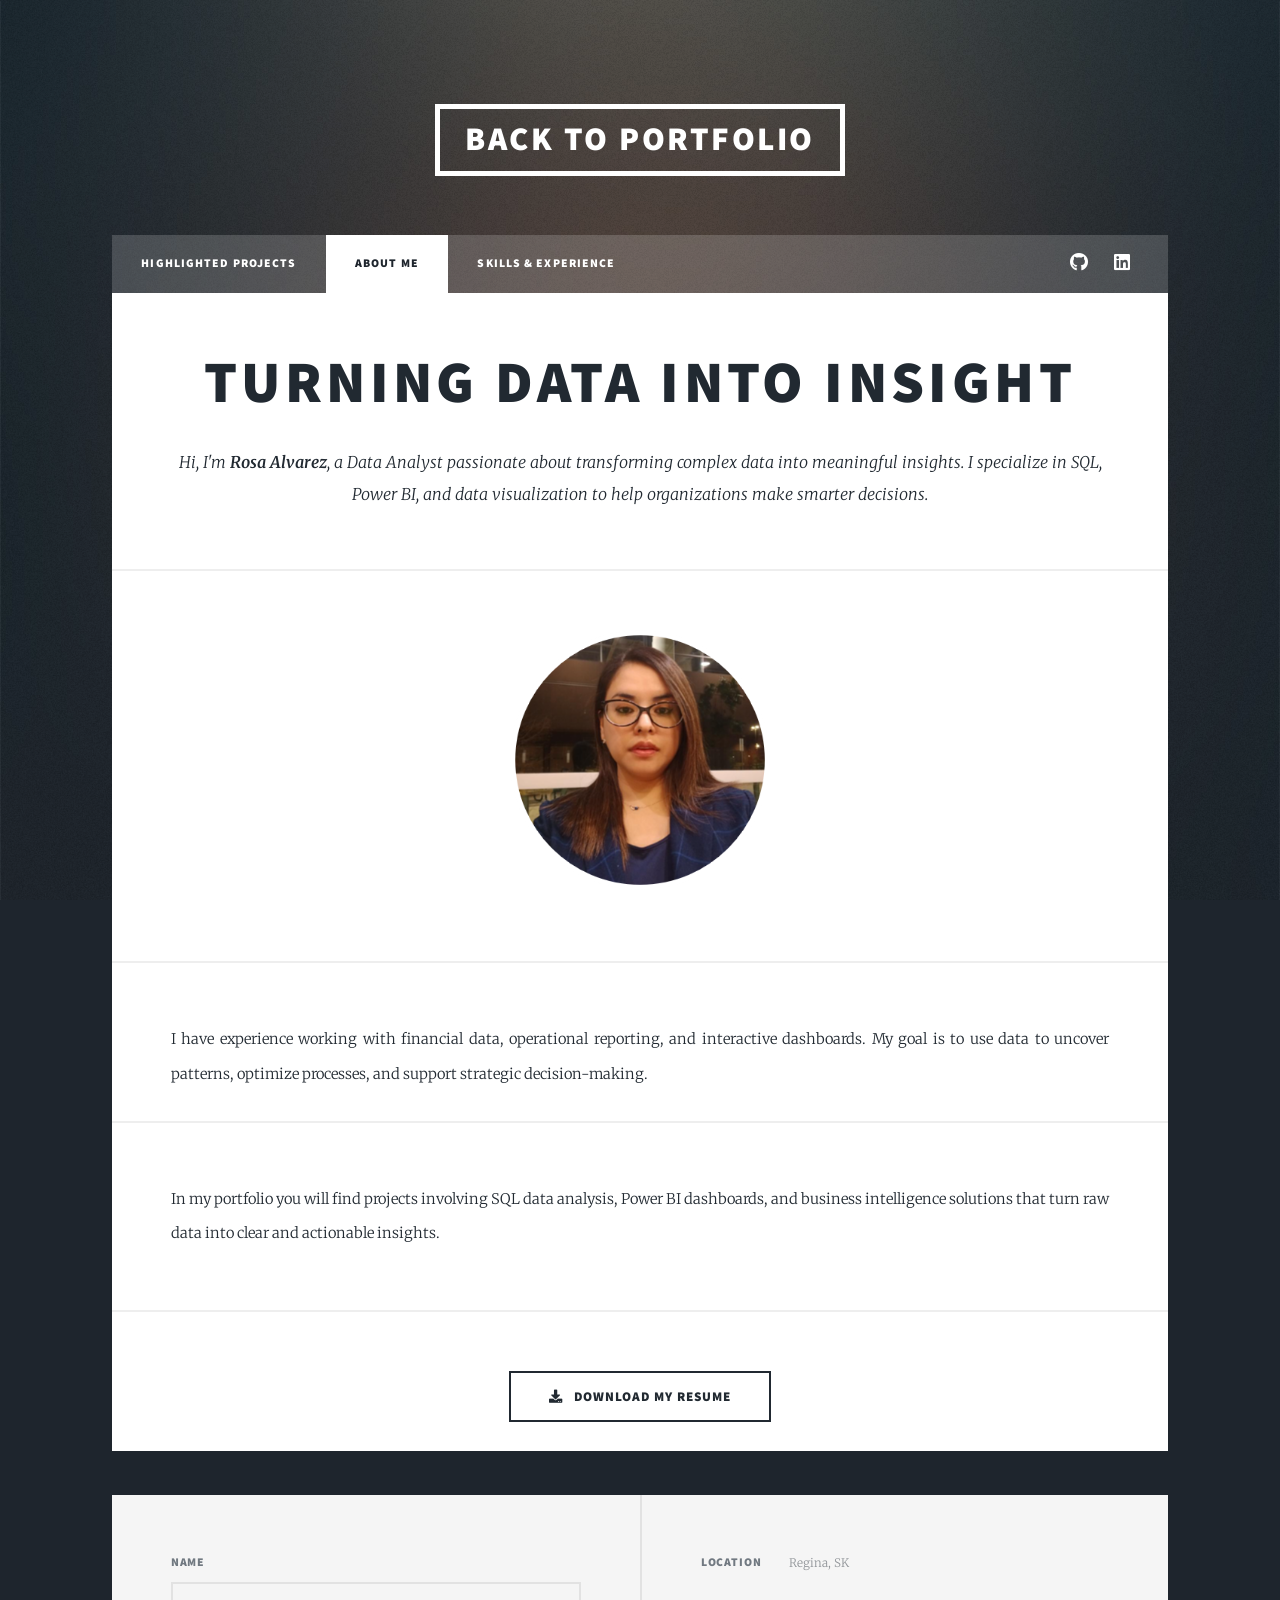
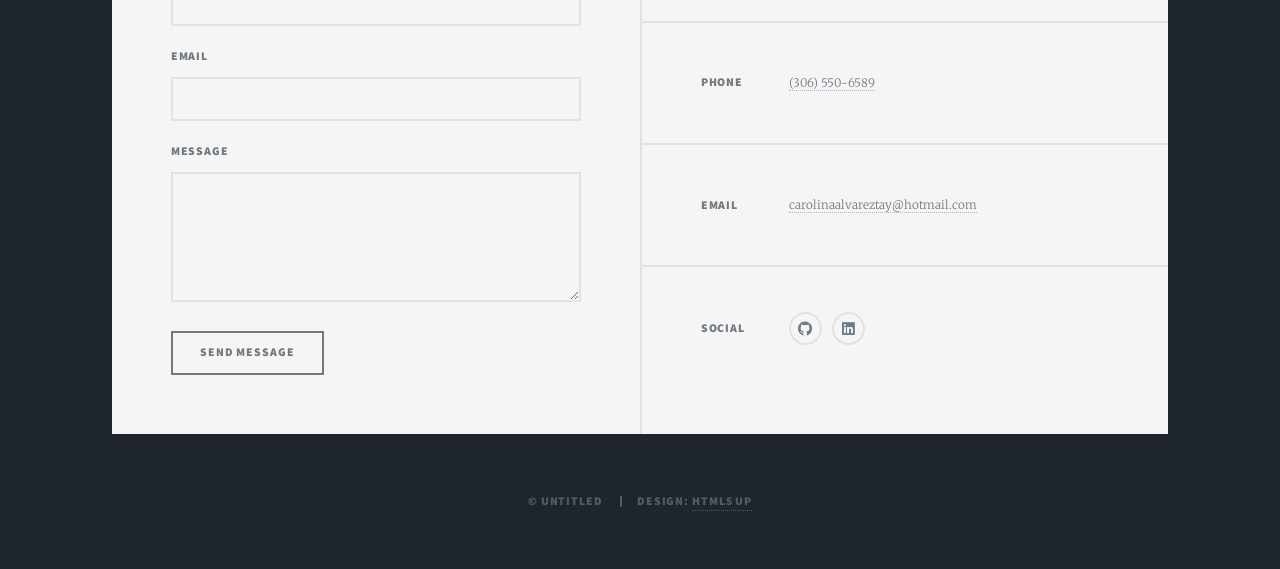
<file: generic.html>
<!DOCTYPE HTML>
<!--
	Massively by HTML5 UP
-->
<html>
<head>
	<title>About Me - Rosa Alvarez</title>
	<meta charset="utf-8" />
	<meta name="viewport" content="width=device-width, initial-scale=1, user-scalable=no" />
	<link rel="stylesheet" href="assets/css/main.css" />
	<noscript><link rel="stylesheet" href="assets/css/noscript.css" /></noscript>
</head>

<body class="is-preload">

<!-- Wrapper -->
<div id="wrapper">

<!-- Header -->
<header id="header">
	<a href="index.html" class="logo">Back to Portfolio</a>
</header>

<!-- Nav -->
<nav id="nav">

	<ul class="links">
		<li><a href="index.html">Highlighted Projects</a></li>
		<li class="active"><a href="generic.html">About Me</a></li>
		<li><a href="elements.html">Skills & Experience</a></li>
	</ul>

	<ul class="icons">
	<li>
		<a href="https://github.com/SopitaWantanes" target="_blank" class="icon brands fa-github">
			<span class="label">GitHub</span>
		</a>
	</li>
	<li>
		<a href="https://www.linkedin.com/in/rosa-carolina-alvarez-tay-08767865" target="_blank" class="icon brands fa-linkedin">
			<span class="label">LinkedIn</span>
		</a>
	</li>
</ul>


</nav>

<!-- Main -->
<div id="main">

<header class="major">

<h1>Turning Data Into Insight</h1>

<p>
Hi, I'm <strong>Rosa Alvarez</strong>, a Data Analyst passionate about transforming
complex data into meaningful insights. I specialize in SQL, Power BI,
and data visualization to help organizations make smarter decisions.
</p>

</header>


<!-- Profile Photo -->

<div style="text-align:center; margin: 2rem 0;">

<img
	src="images/Personal_Photo.png"
	alt="Rosa Alvarez"
	style="width:260px; height:260px; object-fit:cover; border-radius:50%;">

</div>


<p>
I have experience working with financial data, operational reporting,
and interactive dashboards. My goal is to use data to uncover patterns,
optimize processes, and support strategic decision-making.
</p>

<p>
In my portfolio you will find projects involving SQL data analysis,
Power BI dashboards, and business intelligence solutions that turn
raw data into clear and actionable insights.
</p>


<!-- Resume Button -->

<div style="text-align:center; margin-top: 2rem; margin-bottom: 3rem;">

<a
	href="Power BI PDF/RESUME RCAT - Data Analyst.pdf"
	class="button large icon solid fa-download"
	download>

Download My Resume

</a>

</div>

</div>


<!-- Footer -->
<footer id="footer">

<section>
	

<form method="POST" action="https://formspree.io/f/mojrvqnl">

	<div class="fields">

		<div class="field">
			<label for="name">Name</label>
			<input type="text" name="name" id="name" required />
		</div>

		<div class="field">
			<label for="email">Email</label>
			<input type="email" name="email" id="email" required />
		</div>

		<div class="field">
			<label for="message">Message</label>
			<textarea name="message" id="message" rows="3" required></textarea>
		</div>

	</div>

	<!-- Optional: Email subject -->
	<input type="hidden" name="_subject" value="New message from Rosa Alvarez Portfolio">

	<!-- Optional: Redirect after submit -->
	<input type="hidden" name="_redirect" value="https://yourwebsite.com/thankyou.html">

	<ul class="actions">
		<li><input type="submit" value="Send Message" /></li>
	</ul>

</form>




</section>


<section class="split contact">

<section class="alt">
<h3>Location</h3>
<p>Regina, SK</p>
</section>

<section>
<h3>Phone</h3>
<p><a href="Phone:+1 (306) 550-6589">(306) 550-6589</a></p>
</section>

<section>
<h3>Email</h3>
<p><a href="Email:carolinaalvareztay@hotmail.com">carolinaalvareztay@hotmail.com</a></p>
</section>

<section>
<h3>Social</h3>

<ul class="icons alt">
	<li>
		<a href="https://github.com/SopitaWantanes" target="_blank" class="icon brands alt fa-github">
			<span class="label">GitHub</span>
		</a>
	</li>
	<li>
		<a href="https://www.linkedin.com/in/rosa-carolina-alvarez-tay-08767865" target="_blank" class="icon brands alt fa-linkedin">
			<span class="label">LinkedIn</span>
		</a>
	</li>
</ul>

</section>

</section>

</footer>


<!-- Copyright -->
<div id="copyright">
<ul>
<li>&copy; Untitled</li>
<li>Design: <a href="https://html5up.net">HTML5 UP</a></li>
</ul>
</div>

</div>

<!-- Scripts -->

<script src="assets/js/jquery.min.js"></script>
<script src="assets/js/jquery.scrollex.min.js"></script>
<script src="assets/js/jquery.scrolly.min.js"></script>
<script src="assets/js/browser.min.js"></script>
<script src="assets/js/breakpoints.min.js"></script>
<script src="assets/js/util.js"></script>
<script src="assets/js/main.js"></script>

</body>
</html>
</file>
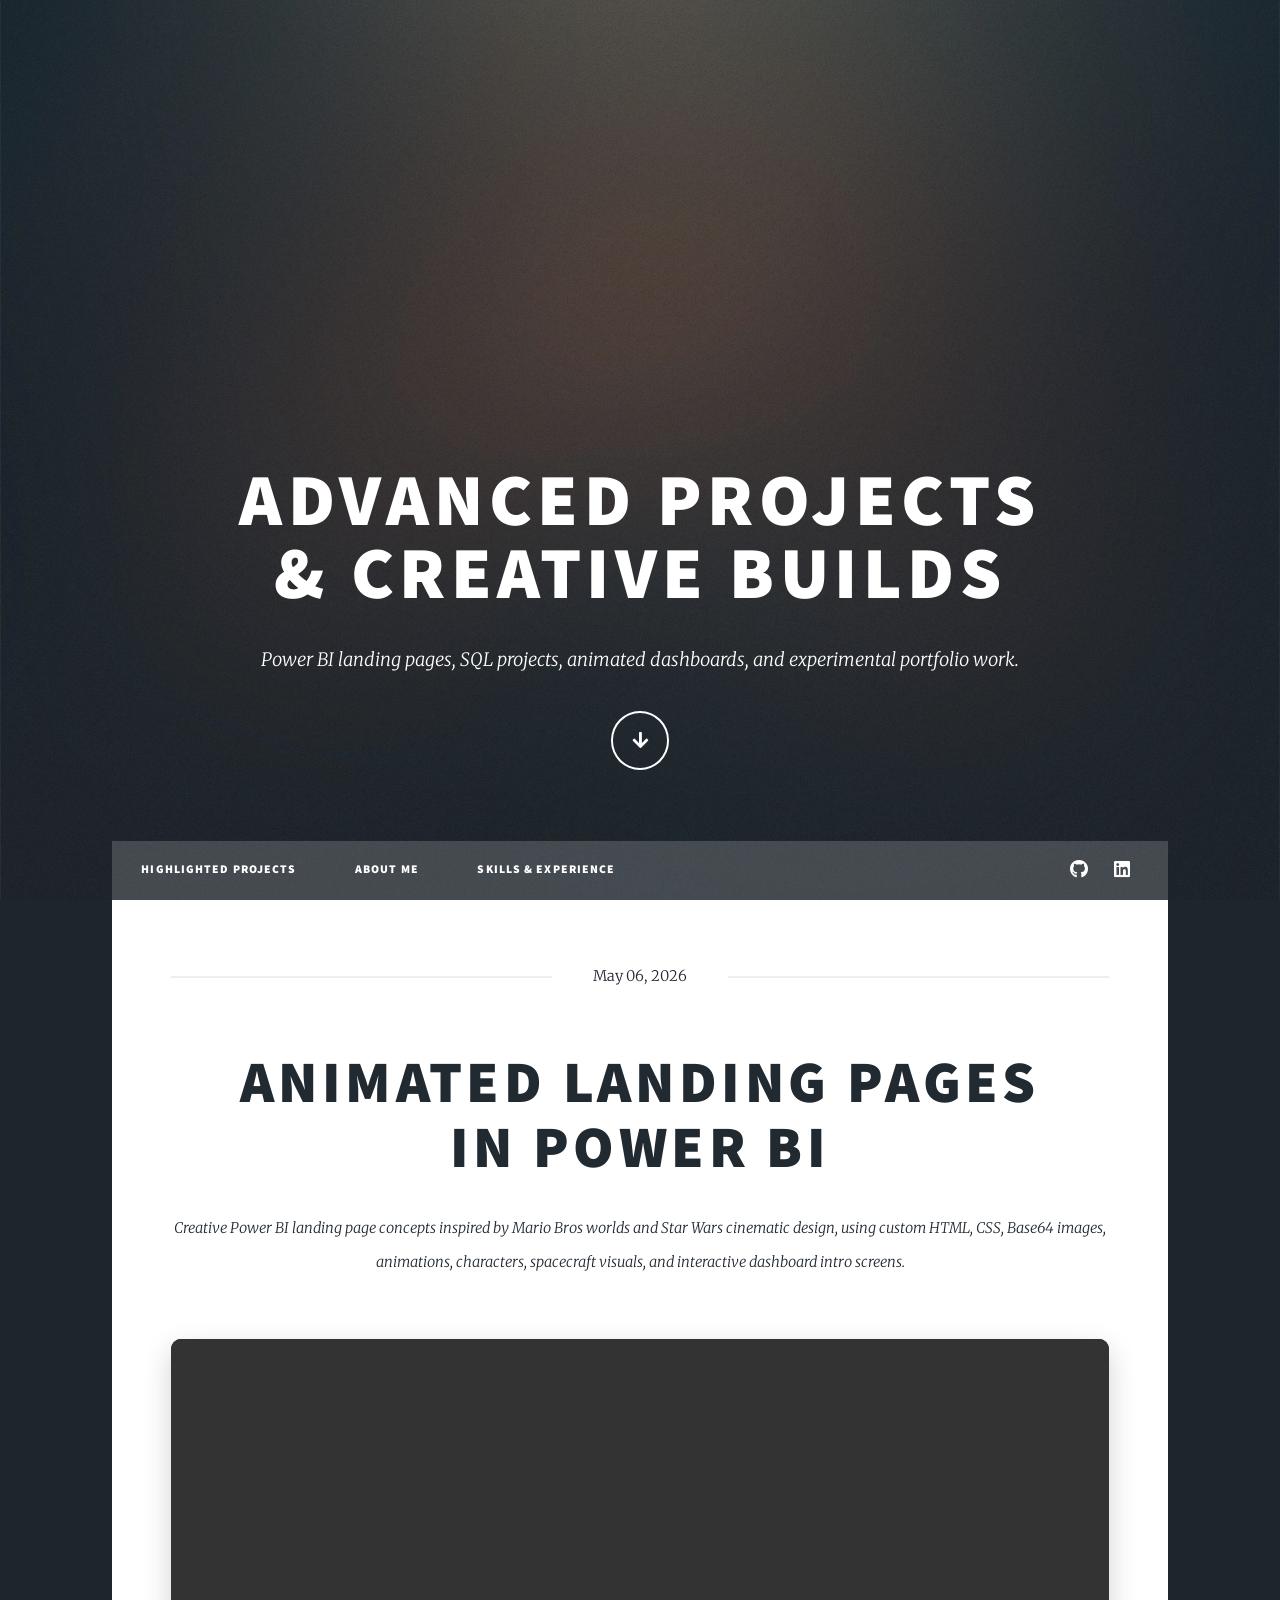
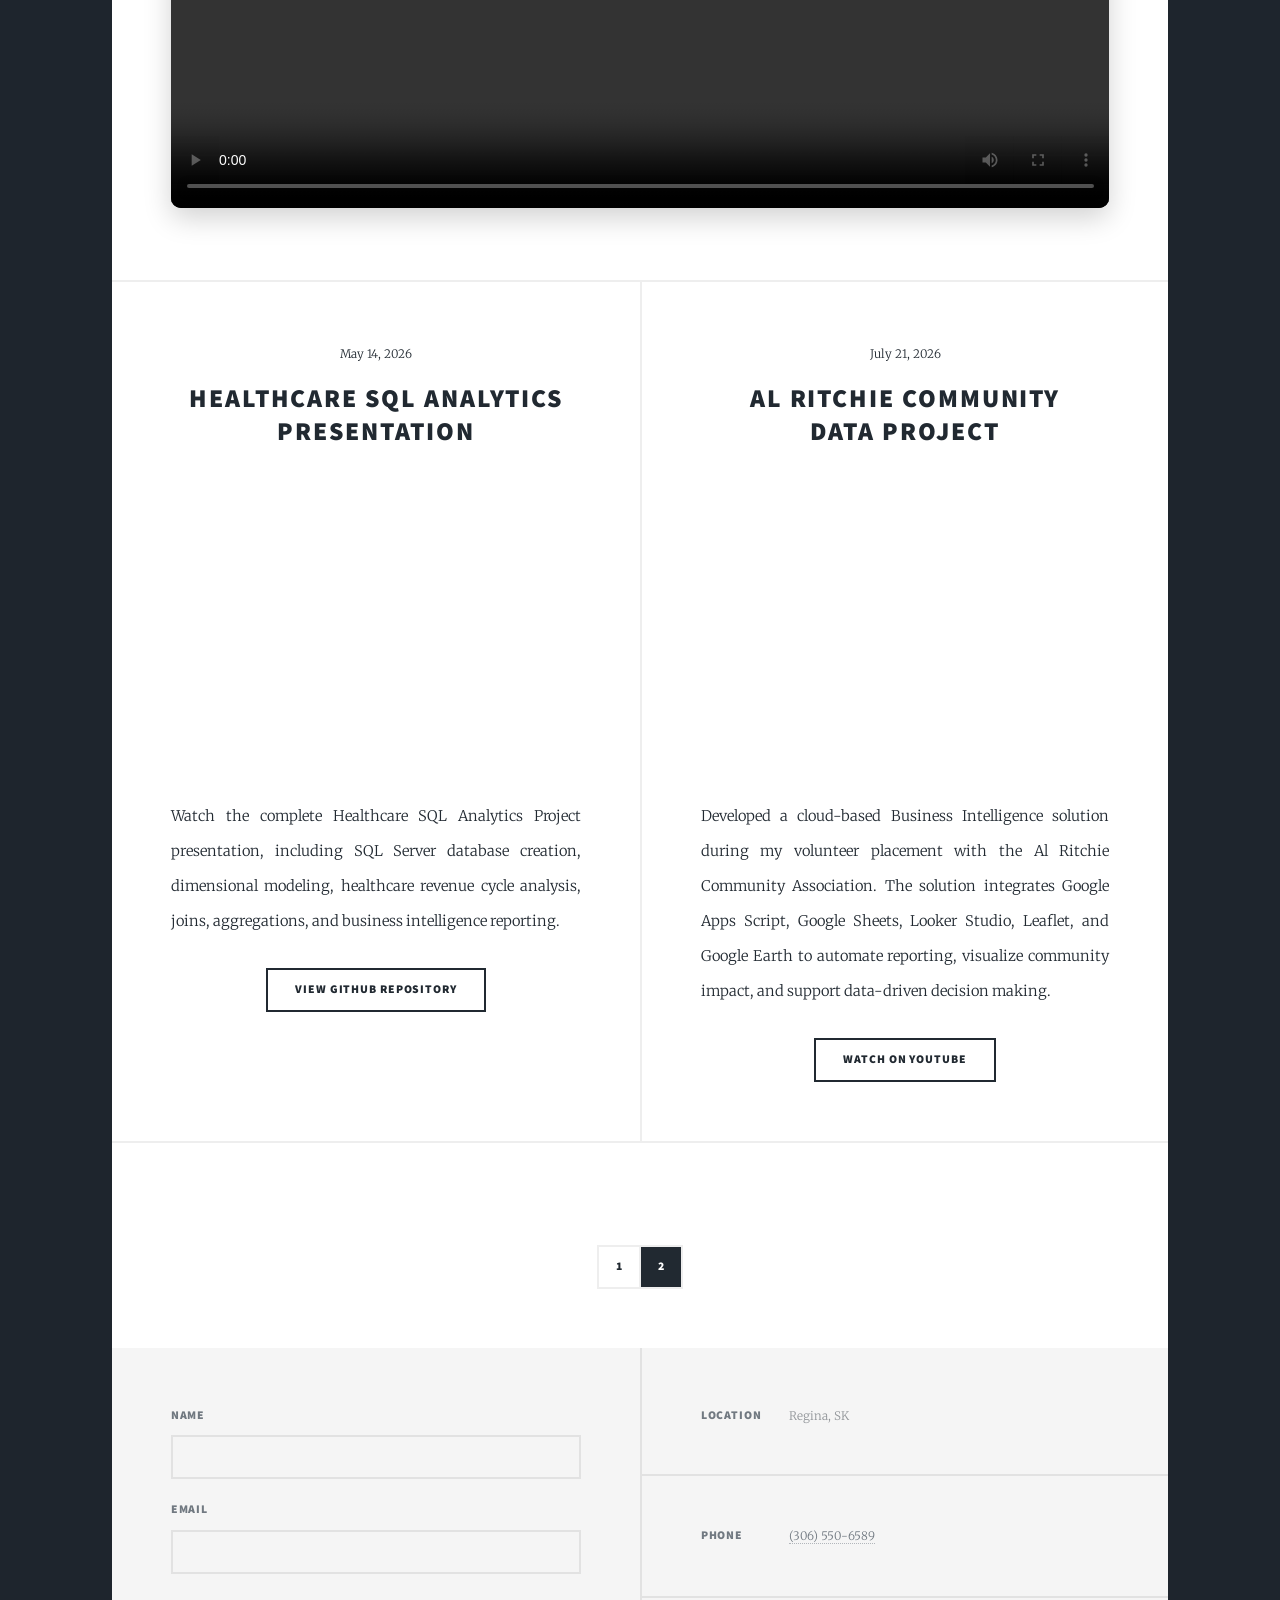
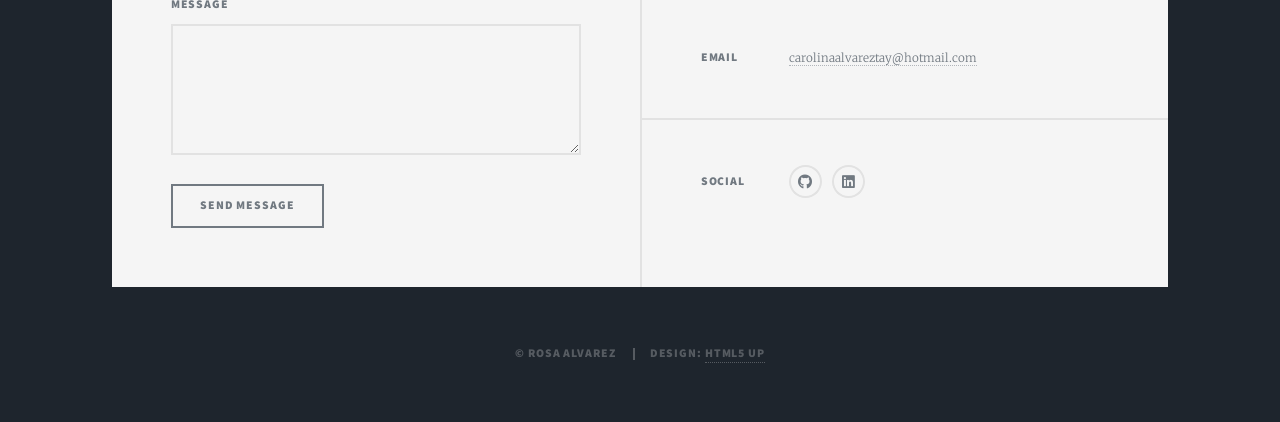
<file: landing-page.html>
<!DOCTYPE HTML>
<html>
<head>
    <title>Advanced Projects - Rosa Alvarez</title>
    <meta charset="utf-8" />
    <meta name="viewport" content="width=device-width, initial-scale=1, user-scalable=no" />
    <link rel="stylesheet" href="assets/css/main.css" />
    <noscript>
        <link rel="stylesheet" href="assets/css/noscript.css" />
    </noscript>

    <style>
        .project-video {
            width: 100%;
            border-radius: 10px;
            box-shadow: 0 10px 28px rgba(0,0,0,.18);
            background: #000;
        }

        .pagination {
            margin-top: 3rem;
        }

        .pagination .page.active {
            background: #212931;
            color: #ffffff !important;
        }
    </style>
</head>

<body class="is-preload">

<div id="wrapper" class="fade-in">

    <!-- Intro -->
    <div id="intro">
        <h1>
            Advanced Projects<br />
            & Creative Builds
        </h1>

        <p>
            Power BI landing pages, SQL projects, animated dashboards, and experimental portfolio work.
        </p>

        <ul class="actions">
            <li>
                <a href="#header" class="button icon solid solo fa-arrow-down scrolly">
                    Continue
                </a>
            </li>
        </ul>
    </div>

    <!-- Header -->
    <header id="header">
        <a href="index.html" class="logo">Back to Portfolio</a>
    </header>

    <!-- Nav -->
    <nav id="nav">
        <ul class="links">
            <li>
                <a href="index.html">Highlighted Projects</a>
            </li>
            <li>
                <a href="generic.html">About Me</a>
            </li>
            <li>
                <a href="elements.html">Skills & Experience</a>
            </li>
                       
        </ul>

        <ul class="icons">
            <li>
                <a href="https://github.com/SopitaWantanes" target="_blank" class="icon brands fa-github">
                    <span class="label">GitHub</span>
                </a>
            </li>
            <li>
                <a href="https://www.linkedin.com/in/rosa-carolina-alvarez-tay-08767865" target="_blank" class="icon brands fa-linkedin">
                    <span class="label">LinkedIn</span>
                </a>
            </li>
        </ul>
    </nav>

    <!-- Main -->
    <div id="main">

        <!-- Featured Project -->
        <article class="post featured">
            <header class="major">
                <span class="date">May 06, 2026</span>

                <h2>
                    <a href="#">
                        Animated Landing Pages<br />
                        in Power BI
                    </a>
                </h2>

                <p>
                    Creative Power BI landing page concepts inspired by Mario Bros worlds and Star Wars cinematic design,
                    using custom HTML, CSS, Base64 images, animations, characters, spacecraft visuals, and interactive dashboard intro screens.
                </p>
            </header>

            <video class="project-video" controls loop playsinline>
                <source src="images/Landing-Page.mp4" type="video/mp4">
                Your browser does not support the video tag.
            </video>
        
        
        
        
        </article>

        <!-- More Projects -->
<!-- More Projects -->
<section class="posts">

    <!-- Healthcare SQL Project -->
    <article>

        <header>
            <span class="date">May 14, 2026</span>

            <h2>
                <a href="https://github.com/SopitaWantanes/Healthcare-SQL-Analytics-Project/tree/main"
                   target="_blank"
                   rel="noopener noreferrer">

                    Healthcare SQL Analytics<br />
                    Presentation

                </a>
            </h2>
        </header>

<div class="video-container">
    <iframe
        width="100%"
        height="315"
        src="https://www.youtube.com/embed/vZ4-7ik_kqU"
        title="Healthcare SQL Analytics Project"
        frameborder="0"
        allow="accelerometer; autoplay; clipboard-write; encrypted-media; gyroscope; picture-in-picture; web-share"
        allowfullscreen>
    </iframe>
</div>

        <p>
            Watch the complete Healthcare SQL Analytics Project presentation,
            including SQL Server database creation, dimensional modeling,
            healthcare revenue cycle analysis, joins, aggregations,
            and business intelligence reporting.
        </p>

        <ul class="actions special">
            <li>
                <a href="https://github.com/SopitaWantanes/Healthcare-SQL-Analytics-Project/tree/main"
                   target="_blank"
                   rel="noopener noreferrer"
                   class="button">

                    View GitHub Repository

                </a>
            </li>
        </ul>

    </article>

    <!-- Al Ritchie Project -->
    <article>

        <header>
            <span class="date">July 21, 2026</span>

            <h2>
                Al Ritchie Community<br />
                Data Project
            </h2>
        </header>

        <div class="video-container">

            <iframe
                width="100%"
                height="315"
                src="https://www.youtube.com/embed/6bxk-UUUcWM"
                title="Al Ritchie Community Data Project"
                frameborder="0"
                allow="accelerometer; autoplay; clipboard-write; encrypted-media; gyroscope; picture-in-picture; web-share"
                referrerpolicy="strict-origin-when-cross-origin"
                allowfullscreen>
            </iframe>

        </div>

        <p>
            Developed a cloud-based Business Intelligence solution during my
            volunteer placement with the Al Ritchie Community Association.

            The solution integrates Google Apps Script, Google Sheets,
            Looker Studio, Leaflet, and Google Earth to automate reporting,
            visualize community impact, and support data-driven decision making.
        </p>

        <ul class="actions special">
            <li>
                <a href="https://youtu.be/6bxk-UUUcWM"
                   target="_blank"
                   rel="noopener noreferrer"
                   class="button">

                    Watch on YouTube

                </a>
            </li>
        </ul>

    </article>

</section>
        <!-- Pagination -->
        <footer>
            <div class="pagination">
                <a href="index.html" class="page">1</a>
                <a href="landing-page.html" class="page active">2</a>
            </div>
        </footer>

    </div>

    <!-- Footer -->
    <footer id="footer">
        <section>
            <form method="POST" action="https://formspree.io/f/mojrvqnl">
                <div class="fields">
                    <div class="field">
                        <label for="name">Name</label>
                        <input type="text" name="name" id="name" required />
                    </div>

                    <div class="field">
                        <label for="email">Email</label>
                        <input type="email" name="email" id="email" required />
                    </div>

                    <div class="field">
                        <label for="message">Message</label>
                        <textarea name="message" id="message" rows="3" required></textarea>
                    </div>
                </div>

                <input type="hidden" name="_subject" value="New message from Rosa Alvarez Portfolio">

                <ul class="actions">
                    <li><input type="submit" value="Send Message" /></li>
                </ul>
            </form>
        </section>

        <section class="split contact">
            <section class="alt">
                <h3>Location</h3>
                <p>Regina, SK</p>
            </section>

            <section>
                <h3>Phone</h3>
                <p>
                    <a href="tel:+13065506589">(306) 550-6589</a>
                </p>
            </section>

            <section>
                <h3>Email</h3>
                <p>
                    <a href="mailto:carolinaalvareztay@hotmail.com">
                        carolinaalvareztay@hotmail.com
                    </a>
                </p>
            </section>

            <section>
                <h3>Social</h3>
                <ul class="icons alt">
                    <li>
                        <a href="https://github.com/SopitaWantanes" target="_blank" class="icon brands alt fa-github">
                            <span class="label">GitHub</span>
                        </a>
                    </li>
                    <li>
                        <a href="https://www.linkedin.com/in/rosa-carolina-alvarez-tay-08767865" target="_blank" class="icon brands alt fa-linkedin">
                            <span class="label">LinkedIn</span>
                        </a>
                    </li>
                </ul>
            </section>
        </section>
    </footer>

    <!-- Copyright -->
    <div id="copyright">
        <ul>
            <li>&copy; Rosa Alvarez</li>
            <li>Design: <a href="https://html5up.net">HTML5 UP</a></li>
        </ul>
    </div>

</div>

<!-- Scripts -->
<script src="assets/js/jquery.min.js"></script>
<script src="assets/js/jquery.scrollex.min.js"></script>
<script src="assets/js/jquery.scrolly.min.js"></script>
<script src="assets/js/browser.min.js"></script>
<script src="assets/js/breakpoints.min.js"></script>
<script src="assets/js/util.js"></script>
<script src="assets/js/main.js"></script>

</body>
</html>
</file>
<file: assets/css/main.css>
@import url(fontawesome-all.min.css);
@import url("https://fonts.googleapis.com/css?family=Merriweather:300,700,300italic,700italic|Source+Sans+Pro:900");

/*
	Massively by HTML5 UP
	html5up.net | @ajlkn
	Free for personal and commercial use under the CCA 3.0 license (html5up.net/license)
*/

html, body, div, span, applet, object,
iframe, h1, h2, h3, h4, h5, h6, p, blockquote,
pre, a, abbr, acronym, address, big, cite,
code, del, dfn, em, img, ins, kbd, q, s, samp,
small, strike, strong, sub, sup, tt, var, b,
u, i, center, dl, dt, dd, ol, ul, li, fieldset,
form, label, legend, table, caption, tbody,
tfoot, thead, tr, th, td, article, aside,
canvas, details, embed, figure, figcaption,
footer, header, hgroup, menu, nav, output, ruby,
section, summary, time, mark, audio, video {
	margin: 0;
	padding: 0;
	border: 0;
	font-size: 100%;
	font: inherit;
	vertical-align: baseline;}

article, aside, details, figcaption, figure,
footer, header, hgroup, menu, nav, section {
	display: block;}

body {
	line-height: 1;
}

ol, ul {
	list-style: none;
}

blockquote, q {
	quotes: none;
}

	blockquote:before, blockquote:after, q:before, q:after {
		content: '';
		content: none;
	}

table {
	border-collapse: collapse;
	border-spacing: 0;
}

body {
	-webkit-text-size-adjust: none;
}

mark {
	background-color: transparent;
	color: inherit;
}

input::-moz-focus-inner {
	border: 0;
	padding: 0;
}

input, select, textarea {
	-moz-appearance: none;
	-webkit-appearance: none;
	-ms-appearance: none;
	appearance: none;
}

/* Basic */

	@-ms-viewport {
		width: device-width;
	}

	body {
		-ms-overflow-style: scrollbar;
	}

	@media screen and (max-width: 480px) {

		html, body {
			min-width: 320px;
		}

	}

	html {
		box-sizing: border-box;
	}

	*, *:before, *:after {
		box-sizing: inherit;
	}

	body {
		background-color: #1e252d;
	}

		body.is-preload *, body.is-preload *:before, body.is-preload *:after {
			-moz-animation: none !important;
			-webkit-animation: none !important;
			-ms-animation: none !important;
			animation: none !important;
			-moz-transition: none !important;
			-webkit-transition: none !important;
			-ms-transition: none !important;
			transition: none !important;
		}

/* Type */

	html {
		font-size: 16pt;
	}

		@media screen and (max-width: 1680px) {

			html {
				font-size: 12pt;
			}

		}

		@media screen and (max-width: 1280px) {

			html {
				font-size: 11pt;
			}

		}

		@media screen and (max-width: 360px) {

			html {
				font-size: 10pt;
			}

		}

	body {
		color: #212931;
	}

	body, input, select, textarea {
		font-family: "Merriweather", Georgia, serif;
		font-weight: 300;
		font-size: 1rem;
		line-height: 2.375;
	}

	a {
		-moz-transition: color 0.2s ease-in-out, background-color 0.2s ease-in-out, border-color 0.2s ease-in-out, box-shadow 0.2s ease-in-out;
		-webkit-transition: color 0.2s ease-in-out, background-color 0.2s ease-in-out, border-color 0.2s ease-in-out, box-shadow 0.2s ease-in-out;
		-ms-transition: color 0.2s ease-in-out, background-color 0.2s ease-in-out, border-color 0.2s ease-in-out, box-shadow 0.2s ease-in-out;
		transition: color 0.2s ease-in-out, background-color 0.2s ease-in-out, border-color 0.2s ease-in-out, box-shadow 0.2s ease-in-out;
		border-bottom: dotted 1px;
		text-decoration: none;
	}

		a:hover {
			border-bottom-color: transparent;
		}

	strong, b {
		font-weight: 600;
	}

	em, i {
		font-style: italic;
	}

	p {
		text-align: justify;
		margin: 0 0 2rem 0;
	}

	h1, h2, h3, h4, h5, h6 {
		font-family: "Source Sans Pro", Helvetica, sans-serif;
		font-weight: 900;
		line-height: 1.5;
		letter-spacing: 0.075em;
		text-transform: uppercase;
		margin: 0 0 1rem 0;
	}

		h1 a, h2 a, h3 a, h4 a, h5 a, h6 a {
			border-bottom: 0;
			color: inherit;
			text-decoration: none;
		}

	h1 {
		font-size: 4rem;
		line-height: 1.1;
		margin: 0 0 2rem 0;
	}

	h2 {
		font-size: 1.75rem;
		line-height: 1.3;
		margin: 0 0 1.5rem 0;
	}

	h3 {
		font-size: 1.25rem;
		margin: 0 0 1.5rem 0;
	}

	h4 {
		font-size: 1rem;
	}

	h5 {
		font-size: 0.9rem;
	}

	h6 {
		font-size: 0.8rem;
	}

	sub {
		font-size: 0.8rem;
		position: relative;
		top: 0.5rem;
	}

	sup {
		font-size: 0.8rem;
		position: relative;
		top: -0.5rem;
	}

	blockquote {
		border-left: solid 4px;
		font-style: italic;
		margin: 0 0 2rem 0;
		padding: 0.5rem 0 0.5rem 2rem;
	}

	code {
		border: solid 2px;
		font-family: "Courier New", monospace;
		font-size: 0.9rem;
		margin: 0 0.25rem;
		padding: 0.25rem 0.65rem;
	}

	pre {
		-webkit-overflow-scrolling: touch;
		font-family: "Courier New", monospace;
		font-size: 0.9rem;
		margin: 0 0 2rem 0;
	}

		pre code {
			display: block;
			line-height: 1.75;
			padding: 1rem 1.5rem;
			overflow-x: auto;
		}

	hr {
		border: 0;
		border-bottom: solid 2px;
		margin: 3rem 0;
	}

		hr.major {
			margin: 5rem 0;
		}

	.align-left {
		text-align: left;
	}

	.align-center {
		text-align: center;
	}

	.align-right {
		text-align: right;
	}

	input, select, textarea {
		color: #212931;
	}

	a {
		color: #212931;
		border-bottom-color: rgba(33, 41, 49, 0.5);
	}

		a:hover {
			border-bottom-color: transparent;
			color: #18bfef !important;
		}

	strong, b {
		color: #212931;
	}

	h1, h2, h3, h4, h5, h6 {
		color: #212931;
	}

	blockquote {
		border-left-color: #eeeeee;
	}

	code {
		background: rgba(220, 220, 220, 0.25);
		border-color: #eeeeee;
	}

	hr {
		border-bottom-color: #eeeeee;
	}

/* Row */

	.row {
		display: flex;
		flex-wrap: wrap;
		box-sizing: border-box;
		align-items: stretch;
	}

		.row > * {
			box-sizing: border-box;
		}

		.row.gtr-uniform > * > :last-child {
			margin-bottom: 0;
		}

		.row.aln-left {
			justify-content: flex-start;
		}

		.row.aln-center {
			justify-content: center;
		}

		.row.aln-right {
			justify-content: flex-end;
		}

		.row.aln-top {
			align-items: flex-start;
		}

		.row.aln-middle {
			align-items: center;
		}

		.row.aln-bottom {
			align-items: flex-end;
		}

		.row > .imp {
			order: -1;
		}

		.row > .col-1 {
			width: 8.33333%;
		}

		.row > .off-1 {
			margin-left: 8.33333%;
		}

		.row > .col-2 {
			width: 16.66667%;
		}

		.row > .off-2 {
			margin-left: 16.66667%;
		}

		.row > .col-3 {
			width: 25%;
		}

		.row > .off-3 {
			margin-left: 25%;
		}

		.row > .col-4 {
			width: 33.33333%;
		}

		.row > .off-4 {
			margin-left: 33.33333%;
		}

		.row > .col-5 {
			width: 41.66667%;
		}

		.row > .off-5 {
			margin-left: 41.66667%;
		}

		.row > .col-6 {
			width: 50%;
		}

		.row > .off-6 {
			margin-left: 50%;
		}

		.row > .col-7 {
			width: 58.33333%;
		}

		.row > .off-7 {
			margin-left: 58.33333%;
		}

		.row > .col-8 {
			width: 66.66667%;
		}

		.row > .off-8 {
			margin-left: 66.66667%;
		}

		.row > .col-9 {
			width: 75%;
		}

		.row > .off-9 {
			margin-left: 75%;
		}

		.row > .col-10 {
			width: 83.33333%;
		}

		.row > .off-10 {
			margin-left: 83.33333%;
		}

		.row > .col-11 {
			width: 91.66667%;
		}

		.row > .off-11 {
			margin-left: 91.66667%;
		}

		.row > .col-12 {
			width: 100%;
		}

		.row > .off-12 {
			margin-left: 100%;
		}

		.row.gtr-0 {
			margin-top: 0;
			margin-left: 0rem;
		}

			.row.gtr-0 > * {
				padding: 0 0 0 0rem;
			}

			.row.gtr-0.gtr-uniform {
				margin-top: 0rem;
			}

				.row.gtr-0.gtr-uniform > * {
					padding-top: 0rem;
				}

		.row.gtr-25 {
			margin-top: 0;
			margin-left: -0.375rem;
		}

			.row.gtr-25 > * {
				padding: 0 0 0 0.375rem;
			}

			.row.gtr-25.gtr-uniform {
				margin-top: -0.375rem;
			}

				.row.gtr-25.gtr-uniform > * {
					padding-top: 0.375rem;
				}

		.row.gtr-50 {
			margin-top: 0;
			margin-left: -0.75rem;
		}

			.row.gtr-50 > * {
				padding: 0 0 0 0.75rem;
			}

			.row.gtr-50.gtr-uniform {
				margin-top: -0.75rem;
			}

				.row.gtr-50.gtr-uniform > * {
					padding-top: 0.75rem;
				}

		.row {
			margin-top: 0;
			margin-left: -1.5rem;
		}

			.row > * {
				padding: 0 0 0 1.5rem;
			}

			.row.gtr-uniform {
				margin-top: -1.5rem;
			}

				.row.gtr-uniform > * {
					padding-top: 1.5rem;
				}

		.row.gtr-150 {
			margin-top: 0;
			margin-left: -2.25rem;
		}

			.row.gtr-150 > * {
				padding: 0 0 0 2.25rem;
			}

			.row.gtr-150.gtr-uniform {
				margin-top: -2.25rem;
			}

				.row.gtr-150.gtr-uniform > * {
					padding-top: 2.25rem;
				}

		.row.gtr-200 {
			margin-top: 0;
			margin-left: -3rem;
		}

			.row.gtr-200 > * {
				padding: 0 0 0 3rem;
			}

			.row.gtr-200.gtr-uniform {
				margin-top: -3rem;
			}

				.row.gtr-200.gtr-uniform > * {
					padding-top: 3rem;
				}

		@media screen and (max-width: 1680px) {

			.row {
				display: flex;
				flex-wrap: wrap;
				box-sizing: border-box;
				align-items: stretch;
			}

				.row > * {
					box-sizing: border-box;
				}

				.row.gtr-uniform > * > :last-child {
					margin-bottom: 0;
				}

				.row.aln-left {
					justify-content: flex-start;
				}

				.row.aln-center {
					justify-content: center;
				}

				.row.aln-right {
					justify-content: flex-end;
				}

				.row.aln-top {
					align-items: flex-start;
				}

				.row.aln-middle {
					align-items: center;
				}

				.row.aln-bottom {
					align-items: flex-end;
				}

				.row > .imp-xlarge {
					order: -1;
				}

				.row > .col-1-xlarge {
					width: 8.33333%;
				}

				.row > .off-1-xlarge {
					margin-left: 8.33333%;
				}

				.row > .col-2-xlarge {
					width: 16.66667%;
				}

				.row > .off-2-xlarge {
					margin-left: 16.66667%;
				}

				.row > .col-3-xlarge {
					width: 25%;
				}

				.row > .off-3-xlarge {
					margin-left: 25%;
				}

				.row > .col-4-xlarge {
					width: 33.33333%;
				}

				.row > .off-4-xlarge {
					margin-left: 33.33333%;
				}

				.row > .col-5-xlarge {
					width: 41.66667%;
				}

				.row > .off-5-xlarge {
					margin-left: 41.66667%;
				}

				.row > .col-6-xlarge {
					width: 50%;
				}

				.row > .off-6-xlarge {
					margin-left: 50%;
				}

				.row > .col-7-xlarge {
					width: 58.33333%;
				}

				.row > .off-7-xlarge {
					margin-left: 58.33333%;
				}

				.row > .col-8-xlarge {
					width: 66.66667%;
				}

				.row > .off-8-xlarge {
					margin-left: 66.66667%;
				}

				.row > .col-9-xlarge {
					width: 75%;
				}

				.row > .off-9-xlarge {
					margin-left: 75%;
				}

				.row > .col-10-xlarge {
					width: 83.33333%;
				}

				.row > .off-10-xlarge {
					margin-left: 83.33333%;
				}

				.row > .col-11-xlarge {
					width: 91.66667%;
				}

				.row > .off-11-xlarge {
					margin-left: 91.66667%;
				}

				.row > .col-12-xlarge {
					width: 100%;
				}

				.row > .off-12-xlarge {
					margin-left: 100%;
				}

				.row.gtr-0 {
					margin-top: 0;
					margin-left: 0rem;
				}

					.row.gtr-0 > * {
						padding: 0 0 0 0rem;
					}

					.row.gtr-0.gtr-uniform {
						margin-top: 0rem;
					}

						.row.gtr-0.gtr-uniform > * {
							padding-top: 0rem;
						}

				.row.gtr-25 {
					margin-top: 0;
					margin-left: -0.375rem;
				}

					.row.gtr-25 > * {
						padding: 0 0 0 0.375rem;
					}

					.row.gtr-25.gtr-uniform {
						margin-top: -0.375rem;
					}

						.row.gtr-25.gtr-uniform > * {
							padding-top: 0.375rem;
						}

				.row.gtr-50 {
					margin-top: 0;
					margin-left: -0.75rem;
				}

					.row.gtr-50 > * {
						padding: 0 0 0 0.75rem;
					}

					.row.gtr-50.gtr-uniform {
						margin-top: -0.75rem;
					}

						.row.gtr-50.gtr-uniform > * {
							padding-top: 0.75rem;
						}

				.row {
					margin-top: 0;
					margin-left: -1.5rem;
				}

					.row > * {
						padding: 0 0 0 1.5rem;
					}

					.row.gtr-uniform {
						margin-top: -1.5rem;
					}

						.row.gtr-uniform > * {
							padding-top: 1.5rem;
						}

				.row.gtr-150 {
					margin-top: 0;
					margin-left: -2.25rem;
				}

					.row.gtr-150 > * {
						padding: 0 0 0 2.25rem;
					}

					.row.gtr-150.gtr-uniform {
						margin-top: -2.25rem;
					}

						.row.gtr-150.gtr-uniform > * {
							padding-top: 2.25rem;
						}

				.row.gtr-200 {
					margin-top: 0;
					margin-left: -3rem;
				}

					.row.gtr-200 > * {
						padding: 0 0 0 3rem;
					}

					.row.gtr-200.gtr-uniform {
						margin-top: -3rem;
					}

						.row.gtr-200.gtr-uniform > * {
							padding-top: 3rem;
						}

		}

		@media screen and (max-width: 1280px) {

			.row {
				display: flex;
				flex-wrap: wrap;
				box-sizing: border-box;
				align-items: stretch;
			}

				.row > * {
					box-sizing: border-box;
				}

				.row.gtr-uniform > * > :last-child {
					margin-bottom: 0;
				}

				.row.aln-left {
					justify-content: flex-start;
				}

				.row.aln-center {
					justify-content: center;
				}

				.row.aln-right {
					justify-content: flex-end;
				}

				.row.aln-top {
					align-items: flex-start;
				}

				.row.aln-middle {
					align-items: center;
				}

				.row.aln-bottom {
					align-items: flex-end;
				}

				.row > .imp-large {
					order: -1;
				}

				.row > .col-1-large {
					width: 8.33333%;
				}

				.row > .off-1-large {
					margin-left: 8.33333%;
				}

				.row > .col-2-large {
					width: 16.66667%;
				}

				.row > .off-2-large {
					margin-left: 16.66667%;
				}

				.row > .col-3-large {
					width: 25%;
				}

				.row > .off-3-large {
					margin-left: 25%;
				}

				.row > .col-4-large {
					width: 33.33333%;
				}

				.row > .off-4-large {
					margin-left: 33.33333%;
				}

				.row > .col-5-large {
					width: 41.66667%;
				}

				.row > .off-5-large {
					margin-left: 41.66667%;
				}

				.row > .col-6-large {
					width: 50%;
				}

				.row > .off-6-large {
					margin-left: 50%;
				}

				.row > .col-7-large {
					width: 58.33333%;
				}

				.row > .off-7-large {
					margin-left: 58.33333%;
				}

				.row > .col-8-large {
					width: 66.66667%;
				}

				.row > .off-8-large {
					margin-left: 66.66667%;
				}

				.row > .col-9-large {
					width: 75%;
				}

				.row > .off-9-large {
					margin-left: 75%;
				}

				.row > .col-10-large {
					width: 83.33333%;
				}

				.row > .off-10-large {
					margin-left: 83.33333%;
				}

				.row > .col-11-large {
					width: 91.66667%;
				}

				.row > .off-11-large {
					margin-left: 91.66667%;
				}

				.row > .col-12-large {
					width: 100%;
				}

				.row > .off-12-large {
					margin-left: 100%;
				}

				.row.gtr-0 {
					margin-top: 0;
					margin-left: 0rem;
				}

					.row.gtr-0 > * {
						padding: 0 0 0 0rem;
					}

					.row.gtr-0.gtr-uniform {
						margin-top: 0rem;
					}

						.row.gtr-0.gtr-uniform > * {
							padding-top: 0rem;
						}

				.row.gtr-25 {
					margin-top: 0;
					margin-left: -0.375rem;
				}

					.row.gtr-25 > * {
						padding: 0 0 0 0.375rem;
					}

					.row.gtr-25.gtr-uniform {
						margin-top: -0.375rem;
					}

						.row.gtr-25.gtr-uniform > * {
							padding-top: 0.375rem;
						}

				.row.gtr-50 {
					margin-top: 0;
					margin-left: -0.75rem;
				}

					.row.gtr-50 > * {
						padding: 0 0 0 0.75rem;
					}

					.row.gtr-50.gtr-uniform {
						margin-top: -0.75rem;
					}

						.row.gtr-50.gtr-uniform > * {
							padding-top: 0.75rem;
						}

				.row {
					margin-top: 0;
					margin-left: -1.5rem;
				}

					.row > * {
						padding: 0 0 0 1.5rem;
					}

					.row.gtr-uniform {
						margin-top: -1.5rem;
					}

						.row.gtr-uniform > * {
							padding-top: 1.5rem;
						}

				.row.gtr-150 {
					margin-top: 0;
					margin-left: -2.25rem;
				}

					.row.gtr-150 > * {
						padding: 0 0 0 2.25rem;
					}

					.row.gtr-150.gtr-uniform {
						margin-top: -2.25rem;
					}

						.row.gtr-150.gtr-uniform > * {
							padding-top: 2.25rem;
						}

				.row.gtr-200 {
					margin-top: 0;
					margin-left: -3rem;
				}

					.row.gtr-200 > * {
						padding: 0 0 0 3rem;
					}

					.row.gtr-200.gtr-uniform {
						margin-top: -3rem;
					}

						.row.gtr-200.gtr-uniform > * {
							padding-top: 3rem;
						}

		}

		@media screen and (max-width: 980px) {

			.row {
				display: flex;
				flex-wrap: wrap;
				box-sizing: border-box;
				align-items: stretch;
			}

				.row > * {
					box-sizing: border-box;
				}

				.row.gtr-uniform > * > :last-child {
					margin-bottom: 0;
				}

				.row.aln-left {
					justify-content: flex-start;
				}

				.row.aln-center {
					justify-content: center;
				}

				.row.aln-right {
					justify-content: flex-end;
				}

				.row.aln-top {
					align-items: flex-start;
				}

				.row.aln-middle {
					align-items: center;
				}

				.row.aln-bottom {
					align-items: flex-end;
				}

				.row > .imp-medium {
					order: -1;
				}

				.row > .col-1-medium {
					width: 8.33333%;
				}

				.row > .off-1-medium {
					margin-left: 8.33333%;
				}

				.row > .col-2-medium {
					width: 16.66667%;
				}

				.row > .off-2-medium {
					margin-left: 16.66667%;
				}

				.row > .col-3-medium {
					width: 25%;
				}

				.row > .off-3-medium {
					margin-left: 25%;
				}

				.row > .col-4-medium {
					width: 33.33333%;
				}

				.row > .off-4-medium {
					margin-left: 33.33333%;
				}

				.row > .col-5-medium {
					width: 41.66667%;
				}

				.row > .off-5-medium {
					margin-left: 41.66667%;
				}

				.row > .col-6-medium {
					width: 50%;
				}

				.row > .off-6-medium {
					margin-left: 50%;
				}

				.row > .col-7-medium {
					width: 58.33333%;
				}

				.row > .off-7-medium {
					margin-left: 58.33333%;
				}

				.row > .col-8-medium {
					width: 66.66667%;
				}

				.row > .off-8-medium {
					margin-left: 66.66667%;
				}

				.row > .col-9-medium {
					width: 75%;
				}

				.row > .off-9-medium {
					margin-left: 75%;
				}

				.row > .col-10-medium {
					width: 83.33333%;
				}

				.row > .off-10-medium {
					margin-left: 83.33333%;
				}

				.row > .col-11-medium {
					width: 91.66667%;
				}

				.row > .off-11-medium {
					margin-left: 91.66667%;
				}

				.row > .col-12-medium {
					width: 100%;
				}

				.row > .off-12-medium {
					margin-left: 100%;
				}

				.row.gtr-0 {
					margin-top: 0;
					margin-left: 0rem;
				}

					.row.gtr-0 > * {
						padding: 0 0 0 0rem;
					}

					.row.gtr-0.gtr-uniform {
						margin-top: 0rem;
					}

						.row.gtr-0.gtr-uniform > * {
							padding-top: 0rem;
						}

				.row.gtr-25 {
					margin-top: 0;
					margin-left: -0.375rem;
				}

					.row.gtr-25 > * {
						padding: 0 0 0 0.375rem;
					}

					.row.gtr-25.gtr-uniform {
						margin-top: -0.375rem;
					}

						.row.gtr-25.gtr-uniform > * {
							padding-top: 0.375rem;
						}

				.row.gtr-50 {
					margin-top: 0;
					margin-left: -0.75rem;
				}

					.row.gtr-50 > * {
						padding: 0 0 0 0.75rem;
					}

					.row.gtr-50.gtr-uniform {
						margin-top: -0.75rem;
					}

						.row.gtr-50.gtr-uniform > * {
							padding-top: 0.75rem;
						}

				.row {
					margin-top: 0;
					margin-left: -1.5rem;
				}

					.row > * {
						padding: 0 0 0 1.5rem;
					}

					.row.gtr-uniform {
						margin-top: -1.5rem;
					}

						.row.gtr-uniform > * {
							padding-top: 1.5rem;
						}

				.row.gtr-150 {
					margin-top: 0;
					margin-left: -2.25rem;
				}

					.row.gtr-150 > * {
						padding: 0 0 0 2.25rem;
					}

					.row.gtr-150.gtr-uniform {
						margin-top: -2.25rem;
					}

						.row.gtr-150.gtr-uniform > * {
							padding-top: 2.25rem;
						}

				.row.gtr-200 {
					margin-top: 0;
					margin-left: -3rem;
				}

					.row.gtr-200 > * {
						padding: 0 0 0 3rem;
					}

					.row.gtr-200.gtr-uniform {
						margin-top: -3rem;
					}

						.row.gtr-200.gtr-uniform > * {
							padding-top: 3rem;
						}

		}

		@media screen and (max-width: 736px) {

			.row {
				display: flex;
				flex-wrap: wrap;
				box-sizing: border-box;
				align-items: stretch;
			}

				.row > * {
					box-sizing: border-box;
				}

				.row.gtr-uniform > * > :last-child {
					margin-bottom: 0;
				}

				.row.aln-left {
					justify-content: flex-start;
				}

				.row.aln-center {
					justify-content: center;
				}

				.row.aln-right {
					justify-content: flex-end;
				}

				.row.aln-top {
					align-items: flex-start;
				}

				.row.aln-middle {
					align-items: center;
				}

				.row.aln-bottom {
					align-items: flex-end;
				}

				.row > .imp-small {
					order: -1;
				}

				.row > .col-1-small {
					width: 8.33333%;
				}

				.row > .off-1-small {
					margin-left: 8.33333%;
				}

				.row > .col-2-small {
					width: 16.66667%;
				}

				.row > .off-2-small {
					margin-left: 16.66667%;
				}

				.row > .col-3-small {
					width: 25%;
				}

				.row > .off-3-small {
					margin-left: 25%;
				}

				.row > .col-4-small {
					width: 33.33333%;
				}

				.row > .off-4-small {
					margin-left: 33.33333%;
				}

				.row > .col-5-small {
					width: 41.66667%;
				}

				.row > .off-5-small {
					margin-left: 41.66667%;
				}

				.row > .col-6-small {
					width: 50%;
				}

				.row > .off-6-small {
					margin-left: 50%;
				}

				.row > .col-7-small {
					width: 58.33333%;
				}

				.row > .off-7-small {
					margin-left: 58.33333%;
				}

				.row > .col-8-small {
					width: 66.66667%;
				}

				.row > .off-8-small {
					margin-left: 66.66667%;
				}

				.row > .col-9-small {
					width: 75%;
				}

				.row > .off-9-small {
					margin-left: 75%;
				}

				.row > .col-10-small {
					width: 83.33333%;
				}

				.row > .off-10-small {
					margin-left: 83.33333%;
				}

				.row > .col-11-small {
					width: 91.66667%;
				}

				.row > .off-11-small {
					margin-left: 91.66667%;
				}

				.row > .col-12-small {
					width: 100%;
				}

				.row > .off-12-small {
					margin-left: 100%;
				}

				.row.gtr-0 {
					margin-top: 0;
					margin-left: 0rem;
				}

					.row.gtr-0 > * {
						padding: 0 0 0 0rem;
					}

					.row.gtr-0.gtr-uniform {
						margin-top: 0rem;
					}

						.row.gtr-0.gtr-uniform > * {
							padding-top: 0rem;
						}

				.row.gtr-25 {
					margin-top: 0;
					margin-left: -0.375rem;
				}

					.row.gtr-25 > * {
						padding: 0 0 0 0.375rem;
					}

					.row.gtr-25.gtr-uniform {
						margin-top: -0.375rem;
					}

						.row.gtr-25.gtr-uniform > * {
							padding-top: 0.375rem;
						}

				.row.gtr-50 {
					margin-top: 0;
					margin-left: -0.75rem;
				}

					.row.gtr-50 > * {
						padding: 0 0 0 0.75rem;
					}

					.row.gtr-50.gtr-uniform {
						margin-top: -0.75rem;
					}

						.row.gtr-50.gtr-uniform > * {
							padding-top: 0.75rem;
						}

				.row {
					margin-top: 0;
					margin-left: -1.5rem;
				}

					.row > * {
						padding: 0 0 0 1.5rem;
					}

					.row.gtr-uniform {
						margin-top: -1.5rem;
					}

						.row.gtr-uniform > * {
							padding-top: 1.5rem;
						}

				.row.gtr-150 {
					margin-top: 0;
					margin-left: -2.25rem;
				}

					.row.gtr-150 > * {
						padding: 0 0 0 2.25rem;
					}

					.row.gtr-150.gtr-uniform {
						margin-top: -2.25rem;
					}

						.row.gtr-150.gtr-uniform > * {
							padding-top: 2.25rem;
						}

				.row.gtr-200 {
					margin-top: 0;
					margin-left: -3rem;
				}

					.row.gtr-200 > * {
						padding: 0 0 0 3rem;
					}

					.row.gtr-200.gtr-uniform {
						margin-top: -3rem;
					}

						.row.gtr-200.gtr-uniform > * {
							padding-top: 3rem;
						}

		}

		@media screen and (max-width: 480px) {

			.row {
				display: flex;
				flex-wrap: wrap;
				box-sizing: border-box;
				align-items: stretch;
			}

				.row > * {
					box-sizing: border-box;
				}

				.row.gtr-uniform > * > :last-child {
					margin-bottom: 0;
				}

				.row.aln-left {
					justify-content: flex-start;
				}

				.row.aln-center {
					justify-content: center;
				}

				.row.aln-right {
					justify-content: flex-end;
				}

				.row.aln-top {
					align-items: flex-start;
				}

				.row.aln-middle {
					align-items: center;
				}

				.row.aln-bottom {
					align-items: flex-end;
				}

				.row > .imp-xsmall {
					order: -1;
				}

				.row > .col-1-xsmall {
					width: 8.33333%;
				}

				.row > .off-1-xsmall {
					margin-left: 8.33333%;
				}

				.row > .col-2-xsmall {
					width: 16.66667%;
				}

				.row > .off-2-xsmall {
					margin-left: 16.66667%;
				}

				.row > .col-3-xsmall {
					width: 25%;
				}

				.row > .off-3-xsmall {
					margin-left: 25%;
				}

				.row > .col-4-xsmall {
					width: 33.33333%;
				}

				.row > .off-4-xsmall {
					margin-left: 33.33333%;
				}

				.row > .col-5-xsmall {
					width: 41.66667%;
				}

				.row > .off-5-xsmall {
					margin-left: 41.66667%;
				}

				.row > .col-6-xsmall {
					width: 50%;
				}

				.row > .off-6-xsmall {
					margin-left: 50%;
				}

				.row > .col-7-xsmall {
					width: 58.33333%;
				}

				.row > .off-7-xsmall {
					margin-left: 58.33333%;
				}

				.row > .col-8-xsmall {
					width: 66.66667%;
				}

				.row > .off-8-xsmall {
					margin-left: 66.66667%;
				}

				.row > .col-9-xsmall {
					width: 75%;
				}

				.row > .off-9-xsmall {
					margin-left: 75%;
				}

				.row > .col-10-xsmall {
					width: 83.33333%;
				}

				.row > .off-10-xsmall {
					margin-left: 83.33333%;
				}

				.row > .col-11-xsmall {
					width: 91.66667%;
				}

				.row > .off-11-xsmall {
					margin-left: 91.66667%;
				}

				.row > .col-12-xsmall {
					width: 100%;
				}

				.row > .off-12-xsmall {
					margin-left: 100%;
				}

				.row.gtr-0 {
					margin-top: 0;
					margin-left: 0rem;
				}

					.row.gtr-0 > * {
						padding: 0 0 0 0rem;
					}

					.row.gtr-0.gtr-uniform {
						margin-top: 0rem;
					}

						.row.gtr-0.gtr-uniform > * {
							padding-top: 0rem;
						}

				.row.gtr-25 {
					margin-top: 0;
					margin-left: -0.375rem;
				}

					.row.gtr-25 > * {
						padding: 0 0 0 0.375rem;
					}

					.row.gtr-25.gtr-uniform {
						margin-top: -0.375rem;
					}

						.row.gtr-25.gtr-uniform > * {
							padding-top: 0.375rem;
						}

				.row.gtr-50 {
					margin-top: 0;
					margin-left: -0.75rem;
				}

					.row.gtr-50 > * {
						padding: 0 0 0 0.75rem;
					}

					.row.gtr-50.gtr-uniform {
						margin-top: -0.75rem;
					}

						.row.gtr-50.gtr-uniform > * {
							padding-top: 0.75rem;
						}

				.row {
					margin-top: 0;
					margin-left: -1.5rem;
				}

					.row > * {
						padding: 0 0 0 1.5rem;
					}

					.row.gtr-uniform {
						margin-top: -1.5rem;
					}

						.row.gtr-uniform > * {
							padding-top: 1.5rem;
						}

				.row.gtr-150 {
					margin-top: 0;
					margin-left: -2.25rem;
				}

					.row.gtr-150 > * {
						padding: 0 0 0 2.25rem;
					}

					.row.gtr-150.gtr-uniform {
						margin-top: -2.25rem;
					}

						.row.gtr-150.gtr-uniform > * {
							padding-top: 2.25rem;
						}

				.row.gtr-200 {
					margin-top: 0;
					margin-left: -3rem;
				}

					.row.gtr-200 > * {
						padding: 0 0 0 3rem;
					}

					.row.gtr-200.gtr-uniform {
						margin-top: -3rem;
					}

						.row.gtr-200.gtr-uniform > * {
							padding-top: 3rem;
						}

		}

		@media screen and (max-width: 360px) {

			.row {
				display: flex;
				flex-wrap: wrap;
				box-sizing: border-box;
				align-items: stretch;
			}

				.row > * {
					box-sizing: border-box;
				}

				.row.gtr-uniform > * > :last-child {
					margin-bottom: 0;
				}

				.row.aln-left {
					justify-content: flex-start;
				}

				.row.aln-center {
					justify-content: center;
				}

				.row.aln-right {
					justify-content: flex-end;
				}

				.row.aln-top {
					align-items: flex-start;
				}

				.row.aln-middle {
					align-items: center;
				}

				.row.aln-bottom {
					align-items: flex-end;
				}

				.row > .imp-xxsmall {
					order: -1;
				}

				.row > .col-1-xxsmall {
					width: 8.33333%;
				}

				.row > .off-1-xxsmall {
					margin-left: 8.33333%;
				}

				.row > .col-2-xxsmall {
					width: 16.66667%;
				}

				.row > .off-2-xxsmall {
					margin-left: 16.66667%;
				}

				.row > .col-3-xxsmall {
					width: 25%;
				}

				.row > .off-3-xxsmall {
					margin-left: 25%;
				}

				.row > .col-4-xxsmall {
					width: 33.33333%;
				}

				.row > .off-4-xxsmall {
					margin-left: 33.33333%;
				}

				.row > .col-5-xxsmall {
					width: 41.66667%;
				}

				.row > .off-5-xxsmall {
					margin-left: 41.66667%;
				}

				.row > .col-6-xxsmall {
					width: 50%;
				}

				.row > .off-6-xxsmall {
					margin-left: 50%;
				}

				.row > .col-7-xxsmall {
					width: 58.33333%;
				}

				.row > .off-7-xxsmall {
					margin-left: 58.33333%;
				}

				.row > .col-8-xxsmall {
					width: 66.66667%;
				}

				.row > .off-8-xxsmall {
					margin-left: 66.66667%;
				}

				.row > .col-9-xxsmall {
					width: 75%;
				}

				.row > .off-9-xxsmall {
					margin-left: 75%;
				}

				.row > .col-10-xxsmall {
					width: 83.33333%;
				}

				.row > .off-10-xxsmall {
					margin-left: 83.33333%;
				}

				.row > .col-11-xxsmall {
					width: 91.66667%;
				}

				.row > .off-11-xxsmall {
					margin-left: 91.66667%;
				}

				.row > .col-12-xxsmall {
					width: 100%;
				}

				.row > .off-12-xxsmall {
					margin-left: 100%;
				}

				.row.gtr-0 {
					margin-top: 0;
					margin-left: 0rem;
				}

					.row.gtr-0 > * {
						padding: 0 0 0 0rem;
					}

					.row.gtr-0.gtr-uniform {
						margin-top: 0rem;
					}

						.row.gtr-0.gtr-uniform > * {
							padding-top: 0rem;
						}

				.row.gtr-25 {
					margin-top: 0;
					margin-left: -0.375rem;
				}

					.row.gtr-25 > * {
						padding: 0 0 0 0.375rem;
					}

					.row.gtr-25.gtr-uniform {
						margin-top: -0.375rem;
					}

						.row.gtr-25.gtr-uniform > * {
							padding-top: 0.375rem;
						}

				.row.gtr-50 {
					margin-top: 0;
					margin-left: -0.75rem;
				}

					.row.gtr-50 > * {
						padding: 0 0 0 0.75rem;
					}

					.row.gtr-50.gtr-uniform {
						margin-top: -0.75rem;
					}

						.row.gtr-50.gtr-uniform > * {
							padding-top: 0.75rem;
						}

				.row {
					margin-top: 0;
					margin-left: -1.5rem;
				}

					.row > * {
						padding: 0 0 0 1.5rem;
					}

					.row.gtr-uniform {
						margin-top: -1.5rem;
					}

						.row.gtr-uniform > * {
							padding-top: 1.5rem;
						}

				.row.gtr-150 {
					margin-top: 0;
					margin-left: -2.25rem;
				}

					.row.gtr-150 > * {
						padding: 0 0 0 2.25rem;
					}

					.row.gtr-150.gtr-uniform {
						margin-top: -2.25rem;
					}

						.row.gtr-150.gtr-uniform > * {
							padding-top: 2.25rem;
						}

				.row.gtr-200 {
					margin-top: 0;
					margin-left: -3rem;
				}

					.row.gtr-200 > * {
						padding: 0 0 0 3rem;
					}

					.row.gtr-200.gtr-uniform {
						margin-top: -3rem;
					}

						.row.gtr-200.gtr-uniform > * {
							padding-top: 3rem;
						}

		}

/* Box */

	.box {
		border: solid 2px;
		margin-bottom: 2rem;
		padding: 1.5rem;
	}

		.box > :last-child,
		.box > :last-child > :last-child,
		.box > :last-child > :last-child > :last-child {
			margin-bottom: 0;
		}

		.box.alt {
			border: 0;
			border-radius: 0;
			padding: 0;
		}

	.box {
		border-color: #eeeeee;
	}

/* Button */

	input[type="submit"],
	input[type="reset"],
	input[type="button"],
	button,
	.button {
		-moz-appearance: none;
		-webkit-appearance: none;
		-ms-appearance: none;
		appearance: none;
		-moz-transition: background-color 0.2s ease-in-out, box-shadow 0.2s ease-in-out, color 0.2s ease-in-out;
		-webkit-transition: background-color 0.2s ease-in-out, box-shadow 0.2s ease-in-out, color 0.2s ease-in-out;
		-ms-transition: background-color 0.2s ease-in-out, box-shadow 0.2s ease-in-out, color 0.2s ease-in-out;
		transition: background-color 0.2s ease-in-out, box-shadow 0.2s ease-in-out, color 0.2s ease-in-out;
		border: 0;
		border-radius: 0;
		cursor: pointer;
		display: inline-block;
		font-family: "Source Sans Pro", Helvetica, sans-serif;
		font-size: 0.8rem;
		font-weight: 900;
		letter-spacing: 0.075em;
		height: 3rem;
		line-height: 3rem;
		padding: 0 2rem;
		text-align: center;
		text-decoration: none;
		text-transform: uppercase;
		white-space: nowrap;
	}

		input[type="submit"].icon:before,
		input[type="reset"].icon:before,
		input[type="button"].icon:before,
		button.icon:before,
		.button.icon:before {
			margin-right: 0.5rem;
		}

		input[type="submit"].icon.solo,
		input[type="reset"].icon.solo,
		input[type="button"].icon.solo,
		button.icon.solo,
		.button.icon.solo {
			position: relative;
			width: 4rem;
			height: 4rem;
			line-height: 4rem;
			border-radius: 4rem;
			text-indent: 4rem;
			overflow: hidden;
			padding: 0;
			white-space: nowrap;
		}

			input[type="submit"].icon.solo:before,
			input[type="reset"].icon.solo:before,
			input[type="button"].icon.solo:before,
			button.icon.solo:before,
			.button.icon.solo:before {
				position: absolute;
				display: block;
				top: 0;
				left: 0;
				width: inherit;
				height: inherit;
				line-height: inherit;
				font-size: 1.25rem;
				margin-right: 0;
				text-align: center;
				text-indent: 0;
			}

		input[type="submit"].fit,
		input[type="reset"].fit,
		input[type="button"].fit,
		button.fit,
		.button.fit {
			width: 100%;
		}

		input[type="submit"].small,
		input[type="reset"].small,
		input[type="button"].small,
		button.small,
		.button.small {
			font-size: 0.7rem;
			height: 2.5rem;
			line-height: 2.5rem;
			padding: 0 1.5rem;
		}

		input[type="submit"].large,
		input[type="reset"].large,
		input[type="button"].large,
		button.large,
		.button.large {
			font-size: 0.9rem;
			height: 3.5rem;
			line-height: 3.5rem;
			padding: 0 2.75rem;
		}

		@media screen and (max-width: 980px) {

			input[type="submit"],
			input[type="reset"],
			input[type="button"],
			button,
			.button {
				font-size: 0.9rem;
				height: 3.25rem;
				line-height: 3.25rem;
			}

				input[type="submit"].large,
				input[type="reset"].large,
				input[type="button"].large,
				button.large,
				.button.large {
					font-size: 1rem;
					height: 3.75rem;
					line-height: 3.75rem;
				}

		}

		input[type="submit"].disabled, input[type="submit"]:disabled,
		input[type="reset"].disabled,
		input[type="reset"]:disabled,
		input[type="button"].disabled,
		input[type="button"]:disabled,
		button.disabled,
		button:disabled,
		.button.disabled,
		.button:disabled {
			pointer-events: none;
			opacity: 0.25;
		}

	input[type="submit"],
	input[type="reset"],
	input[type="button"],
	button,
	.button {
		background-color: transparent;
		box-shadow: inset 0 0 0 2px #212931;
		color: #212931 !important;
	}

		input[type="submit"]:hover,
		input[type="reset"]:hover,
		input[type="button"]:hover,
		button:hover,
		.button:hover {
			box-shadow: inset 0 0 0 2px #18bfef;
			color: #18bfef !important;
		}

		input[type="submit"].primary,
		input[type="reset"].primary,
		input[type="button"].primary,
		button.primary,
		.button.primary {
			background-color: #212931;
			box-shadow: none;
			color: #ffffff !important;
		}

			input[type="submit"].primary:hover,
			input[type="reset"].primary:hover,
			input[type="button"].primary:hover,
			button.primary:hover,
			.button.primary:hover {
				background-color: #18bfef;
			}

/* Form */

	form {
		margin: 0 0 2rem 0;
	}

		form > :last-child {
			margin-bottom: 0;
		}

		form > .fields {
			display: -moz-flex;
			display: -webkit-flex;
			display: -ms-flex;
			display: flex;
			-moz-flex-wrap: wrap;
			-webkit-flex-wrap: wrap;
			-ms-flex-wrap: wrap;
			flex-wrap: wrap;
			width: calc(100% + 3rem);
			margin: -1.5rem 0 2rem -1.5rem;
		}

			form > .fields > .field {
				-moz-flex-grow: 0;
				-webkit-flex-grow: 0;
				-ms-flex-grow: 0;
				flex-grow: 0;
				-moz-flex-shrink: 0;
				-webkit-flex-shrink: 0;
				-ms-flex-shrink: 0;
				flex-shrink: 0;
				padding: 1.5rem 0 0 1.5rem;
				width: calc(100% - 1.5rem);
			}

				form > .fields > .field.half {
					width: calc(50% - 0.75rem);
				}

				form > .fields > .field.third {
					width: calc(100%/3 - 0.5rem);
				}

				form > .fields > .field.quarter {
					width: calc(25% - 0.375rem);
				}

		@media screen and (max-width: 480px) {

			form > .fields {
				width: calc(100% + 3rem);
				margin: -1.5rem 0 2rem -1.5rem;
			}

				form > .fields > .field {
					padding: 1.5rem 0 0 1.5rem;
					width: calc(100% - 1.5rem);
				}

					form > .fields > .field.half {
						width: calc(100% - 1.5rem);
					}

					form > .fields > .field.third {
						width: calc(100% - 1.5rem);
					}

					form > .fields > .field.quarter {
						width: calc(100% - 1.5rem);
					}

		}

	label {
		display: block;
		font-family: "Source Sans Pro", Helvetica, sans-serif;
		font-weight: 900;
		line-height: 1.5;
		letter-spacing: 0.075em;
		font-size: 0.8rem;
		text-transform: uppercase;
		margin: 0 0 0.75rem 0;
	}

		@media screen and (max-width: 980px) {

			label {
				font-size: 0.9rem;
			}

		}

	input[type="text"],
	input[type="password"],
	input[type="email"],
	select,
	textarea {
		-moz-appearance: none;
		-webkit-appearance: none;
		-ms-appearance: none;
		appearance: none;
		background: transparent;
		border-radius: 0;
		border: solid 2px;
		color: inherit;
		display: block;
		outline: 0;
		padding: 0 1rem;
		text-decoration: none;
		width: 100%;
	}

		input[type="text"]:invalid,
		input[type="password"]:invalid,
		input[type="email"]:invalid,
		select:invalid,
		textarea:invalid {
			box-shadow: none;
		}

	select {
		background-size: 1.25rem;
		background-repeat: no-repeat;
		background-position: calc(100% - 1rem) center;
		height: 3rem;
		padding-right: 3rem;
		text-overflow: ellipsis;
	}

		select:focus::-ms-value {
			background-color: transparent;
		}

		select::-ms-expand {
			display: none;
		}

	input[type="text"],
	input[type="password"],
	input[type="email"],
	select {
		height: 3rem;
	}

	textarea {
		padding: 0.75rem 1rem;
	}

	input[type="checkbox"],
	input[type="radio"] {
		-moz-appearance: none;
		-webkit-appearance: none;
		-ms-appearance: none;
		appearance: none;
		display: block;
		float: left;
		margin-right: -2rem;
		opacity: 0;
		width: 1rem;
		z-index: -1;
	}

		input[type="checkbox"] + label,
		input[type="radio"] + label {
			text-decoration: none;
			cursor: pointer;
			display: inline-block;
			font-size: 1rem;
			letter-spacing: 0;
			font-family: "Merriweather", Georgia, serif;
			text-transform: none;
			font-weight: 300;
			padding-left: 2.8rem;
			padding-right: 1rem;
			position: relative;
		}

			input[type="checkbox"] + label:before,
			input[type="radio"] + label:before {
				-moz-osx-font-smoothing: grayscale;
				-webkit-font-smoothing: antialiased;
				display: inline-block;
				font-style: normal;
				font-variant: normal;
				text-rendering: auto;
				line-height: 1;
				text-transform: none !important;
				font-family: 'Font Awesome 5 Free';
				font-weight: 900;
			}

			input[type="checkbox"] + label:before,
			input[type="radio"] + label:before {
				border-radius: 0;
				border: solid 2px;
				content: '';
				display: inline-block;
				font-size: 0.8rem;
				height: 1.8rem;
				left: 0;
				line-height: 1.65rem;
				position: absolute;
				text-align: center;
				top: -0.125rem;
				width: 1.8rem;
			}

		input[type="checkbox"]:checked + label:before,
		input[type="radio"]:checked + label:before {
			content: '\f00c';
		}

	input[type="checkbox"] + label:before {
		border-radius: 0;
	}

	input[type="radio"] + label:before {
		border-radius: 100%;
	}

	::-webkit-input-placeholder {
		opacity: 1.0;
	}

	:-moz-placeholder {
		opacity: 1.0;
	}

	::-moz-placeholder {
		opacity: 1.0;
	}

	:-ms-input-placeholder {
		opacity: 1.0;
	}

	label {
		color: #212931;
	}

	input[type="text"],
	input[type="password"],
	input[type="email"],
	select,
	textarea {
		border-color: #eeeeee;
	}

		input[type="text"]:focus,
		input[type="password"]:focus,
		input[type="email"]:focus,
		select:focus,
		textarea:focus {
			border-color: #18bfef;
		}

	select {
		background-image: url("data:image/svg+xml;charset=utf8,%3Csvg xmlns='http://www.w3.org/2000/svg' width='40' height='40' preserveAspectRatio='none' viewBox='0 0 40 40'%3E%3Cpath d='M9.4,12.3l10.4,10.4l10.4-10.4c0.2-0.2,0.5-0.4,0.9-0.4c0.3,0,0.6,0.1,0.9,0.4l3.3,3.3c0.2,0.2,0.4,0.5,0.4,0.9 c0,0.4-0.1,0.6-0.4,0.9L20.7,31.9c-0.2,0.2-0.5,0.4-0.9,0.4c-0.3,0-0.6-0.1-0.9-0.4L4.3,17.3c-0.2-0.2-0.4-0.5-0.4-0.9 c0-0.4,0.1-0.6,0.4-0.9l3.3-3.3c0.2-0.2,0.5-0.4,0.9-0.4S9.1,12.1,9.4,12.3z' fill='%23eeeeee' /%3E%3C/svg%3E");
	}

		select option {
			background-color: #ffffff;
			color: #212931;
		}

	.select-wrapper:before {
		color: #eeeeee;
	}

	input[type="checkbox"] + label,
	input[type="radio"] + label {
		color: #212931;
	}

		input[type="checkbox"] + label:before,
		input[type="radio"] + label:before {
			border-color: #eeeeee;
		}

	input[type="checkbox"]:checked + label:before,
	input[type="radio"]:checked + label:before {
		background-color: #212931;
		border-color: #212931;
		color: #ffffff;
	}

	input[type="checkbox"]:focus + label:before,
	input[type="radio"]:focus + label:before {
		border-color: #18bfef;
	}

	::-webkit-input-placeholder {
		color: #909498 !important;
	}

	:-moz-placeholder {
		color: #909498 !important;
	}

	::-moz-placeholder {
		color: #909498 !important;
	}

	:-ms-input-placeholder {
		color: #909498 !important;
	}

	.formerize-placeholder {
		color: #909498 !important;
	}

/* Icon */

	.icon {
		text-decoration: none;
		border-bottom: none;
		position: relative;
	}

		.icon:before {
			-moz-osx-font-smoothing: grayscale;
			-webkit-font-smoothing: antialiased;
			display: inline-block;
			font-style: normal;
			font-variant: normal;
			text-rendering: auto;
			line-height: 1;
			text-transform: none !important;
			font-family: 'Font Awesome 5 Free';
			font-weight: 400;
		}

		.icon > .label {
			display: none;
		}

		.icon:before {
			line-height: inherit;
		}

		.icon.solid:before {
			font-weight: 900;
		}

		.icon.brands:before {
			font-family: 'Font Awesome 5 Brands';
		}

/* Image */

	.image {
		border: 0;
		display: inline-block;
		position: relative;
	}

		.image img {
			display: block;
		}

		.image.left, .image.right {
			max-width: 40%;
		}

			.image.left img, .image.right img {
				width: 100%;
			}

		.image.left {
			float: left;
			margin: 0 2rem 2rem 0;
			top: 0.75rem;
		}

		.image.right {
			float: right;
			margin: 0 0 2rem 2rem;
			top: 0.75rem;
		}

		.image.fit {
			display: block;
			margin: 2.5rem 0;
			width: 100%;
		}

			.image.fit:first-child {
				margin-top: 0;
			}

			.image.fit img {
				width: 100%;
			}

		.image.main {
			display: block;
			margin: 4rem 0;
			width: 100%;
		}

			.image.main:first-child {
				margin-top: 0;
			}

			.image.main img {
				width: 100%;
			}

		@media screen and (max-width: 736px) {

			.image.fit {
				margin: 2rem 0;
			}

			.image.main {
				margin: 2rem 0;
			}

		}

	a.image {
		overflow: hidden;
	}

		a.image img {
			-moz-transition: -moz-transform 0.2s ease-out;
			-webkit-transition: -webkit-transform 0.2s ease-out;
			-ms-transition: -ms-transform 0.2s ease-out;
			transition: transform 0.2s ease-out;
		}

		a.image:hover img {
			-moz-transform: scale(1.05);
			-webkit-transform: scale(1.05);
			-ms-transform: scale(1.05);
			transform: scale(1.05);
		}

/* Actions */

	ul.actions {
		display: -moz-flex;
		display: -webkit-flex;
		display: -ms-flex;
		display: flex;
		cursor: default;
		list-style: none;
		margin-left: -1rem;
		padding-left: 0;
	}

		ul.actions li {
			padding: 0 0 0 1rem;
			vertical-align: middle;
		}

		ul.actions.special {
			-moz-justify-content: center;
			-webkit-justify-content: center;
			-ms-justify-content: center;
			justify-content: center;
			width: 100%;
			margin-left: 0;
		}

			ul.actions.special li:first-child {
				padding-left: 0;
			}

		ul.actions.stacked {
			-moz-flex-direction: column;
			-webkit-flex-direction: column;
			-ms-flex-direction: column;
			flex-direction: column;
			margin-left: 0;
		}

			ul.actions.stacked li {
				padding: 1.3rem 0 0 0;
			}

				ul.actions.stacked li:first-child {
					padding-top: 0;
				}

		ul.actions.fit {
			width: calc(100% + 1rem);
		}

			ul.actions.fit li {
				-moz-flex-grow: 1;
				-webkit-flex-grow: 1;
				-ms-flex-grow: 1;
				flex-grow: 1;
				-moz-flex-shrink: 1;
				-webkit-flex-shrink: 1;
				-ms-flex-shrink: 1;
				flex-shrink: 1;
				width: 100%;
			}

				ul.actions.fit li > * {
					width: 100%;
				}

			ul.actions.fit.stacked {
				width: 100%;
			}

		@media screen and (max-width: 480px) {

			ul.actions:not(.fixed) {
				-moz-flex-direction: column;
				-webkit-flex-direction: column;
				-ms-flex-direction: column;
				flex-direction: column;
				margin-left: 0;
				width: 100% !important;
			}

				ul.actions:not(.fixed) li {
					-moz-flex-grow: 1;
					-webkit-flex-grow: 1;
					-ms-flex-grow: 1;
					flex-grow: 1;
					-moz-flex-shrink: 1;
					-webkit-flex-shrink: 1;
					-ms-flex-shrink: 1;
					flex-shrink: 1;
					padding: 1rem 0 0 0;
					text-align: center;
					width: 100%;
				}

					ul.actions:not(.fixed) li > * {
						width: 100%;
					}

					ul.actions:not(.fixed) li:first-child {
						padding-top: 0;
					}

					ul.actions:not(.fixed) li input[type="submit"],
					ul.actions:not(.fixed) li input[type="reset"],
					ul.actions:not(.fixed) li input[type="button"],
					ul.actions:not(.fixed) li button,
					ul.actions:not(.fixed) li .button {
						width: 100%;
					}

						ul.actions:not(.fixed) li input[type="submit"].icon:before,
						ul.actions:not(.fixed) li input[type="reset"].icon:before,
						ul.actions:not(.fixed) li input[type="button"].icon:before,
						ul.actions:not(.fixed) li button.icon:before,
						ul.actions:not(.fixed) li .button.icon:before {
							margin-left: -0.5rem;
						}

		}

/* Icons */

	ul.icons {
		cursor: default;
		list-style: none;
		padding-left: 0;
	}

		ul.icons li {
			display: inline-block;
			padding: 0 0.5rem 0 0;
			vertical-align: middle;
		}

			ul.icons li:last-child {
				padding-right: 0;
			}

			ul.icons li .icon:before {
				width: 2.25rem;
				height: 2.25rem;
				line-height: 2.25rem;
				display: inline-block;
				text-align: center;
				border-radius: 100%;
				font-size: 1.25rem;
			}

		ul.icons.alt li .icon:before {
			-moz-transition: color 0.2s ease-in-out, background-color 0.2s ease-in-out, border-color 0.2s ease-in-out, box-shadow 0.2s ease-in-out;
			-webkit-transition: color 0.2s ease-in-out, background-color 0.2s ease-in-out, border-color 0.2s ease-in-out, box-shadow 0.2s ease-in-out;
			-ms-transition: color 0.2s ease-in-out, background-color 0.2s ease-in-out, border-color 0.2s ease-in-out, box-shadow 0.2s ease-in-out;
			transition: color 0.2s ease-in-out, background-color 0.2s ease-in-out, border-color 0.2s ease-in-out, box-shadow 0.2s ease-in-out;
			font-size: 1rem;
		}

/* List */

	ol {
		list-style: decimal;
		margin: 0 0 2rem 0;
		padding-left: 1.25rem;
	}

		ol li {
			padding-left: 0.25rem;
		}

	ul {
		list-style: disc;
		margin: 0 0 2rem 0;
		padding-left: 1rem;
	}

		ul li {
			padding-left: 0.5rem;
		}

		ul.divided {
			list-style: none;
			padding-left: 0;
		}

			ul.divided li {
				border-top: solid 1px;
				padding: 0.5rem 0;
			}

				ul.divided li:first-child {
					border-top: 0;
					padding-top: 0;
				}

	dl {
		margin: 0 0 2rem 0;
	}

		dl dt {
			display: block;
			font-weight: 600;
			margin: 0 0 1rem 0;
		}

		dl dd {
			margin-left: 2rem;
		}

	ul.divided li {
		border-top-color: #eeeeee;
	}

	ul.icons li a.icon:hover:before {
		color: #18bfef;
	}

	ul.icons.alt li .icon:before {
		box-shadow: inset 0 0 0 2px #eeeeee;
	}

	ul.icons.alt li a.icon:hover:before {
		box-shadow: inset 0 0 0 2px #18bfef;
	}

/* Section/Article */

	section.special, article.special {
		text-align: center;
	}

	header {
		cursor: default;
	}

		header > .date {
			display: block;
			font-size: 0.8rem;
			height: 1;
			margin: 0 0 1rem 0;
			position: relative;
		}

		header > p {
			font-style: italic;
		}

		header > h1 + p {
			font-size: 1.1rem;
			margin-top: -0.5rem;
			line-height: 2;
		}

		header > h2 + p {
			font-size: 1rem;
			margin-top: -0.75rem;
		}

		header > h3 + p {
			font-size: 0.9rem;
			margin-top: -0.75rem;
		}

		header > h4 + p {
			font-size: 0.8rem;
			margin-top: -0.75rem;
		}

		header.major {
			margin: 0 0 4rem 0;
			text-align: center;
		}

			header.major > :last-child {
				margin-bottom: 0;
			}

			header.major > p {
				margin-top: 0;
				text-align: center;
			}

			header.major > .date {
				font-size: 1rem;
				margin: 0 0 4rem 0;
			}

				header.major > .date:before, header.major > .date:after {
					content: '';
					display: block;
					position: absolute;
					top: 50%;
					width: calc(50% - 6rem);
					border-top: solid 2px;
				}

				header.major > .date:before {
					left: 0;
				}

				header.major > .date:after {
					right: 0;
				}

		@media screen and (max-width: 980px) {

			header br {
				display: none;
			}

		}

		@media screen and (max-width: 736px) {

			header.major {
				margin: 0 0 2rem 0;
			}

		}

	header.major .date:before, header.major .date:after {
		border-top-color: #eeeeee;
	}

/* Table */

	.table-wrapper {
		-webkit-overflow-scrolling: touch;
		overflow-x: auto;
	}

	table {
		margin: 0 0 2rem 0;
		width: 100%;
	}

		table tbody tr {
			border: solid 1px;
			border-left: 0;
			border-right: 0;
		}

		table td {
			padding: 0.75rem 0.75rem;
		}

		table th {
			font-family: "Source Sans Pro", Helvetica, sans-serif;
			font-size: 0.8rem;
			font-weight: 900;
			letter-spacing: 0.075em;
			line-height: 1.5;
			padding: 0 0.75rem 0.75rem 0.75rem;
			text-align: left;
			text-transform: uppercase;
		}

			@media screen and (max-width: 980px) {

				table th {
					font-size: 0.9rem;
				}

			}

		table thead {
			border-bottom: solid 2px;
		}

		table tfoot {
			border-top: solid 2px;
		}

		table.alt {
			border-collapse: separate;
		}

			table.alt tbody tr td {
				border: solid 1px;
				border-left-width: 0;
				border-top-width: 0;
			}

				table.alt tbody tr td:first-child {
					border-left-width: 1px;
				}

			table.alt tbody tr:first-child td {
				border-top-width: 1px;
			}

			table.alt thead {
				border-bottom: 0;
			}

			table.alt tfoot {
				border-top: 0;
			}

	table tbody tr {
		border-color: #eeeeee;
	}

		table tbody tr:nth-child(2n + 1) {
			background-color: rgba(220, 220, 220, 0.25);
		}

	table th {
		color: #212931;
	}

	table thead {
		border-bottom-color: #eeeeee;
	}

	table tfoot {
		border-top-color: #eeeeee;
	}

	table.alt tbody tr td {
		border-color: #eeeeee;
	}

/* Pagination */

	.pagination {
		display: -moz-inline-flex;
		display: -webkit-inline-flex;
		display: -ms-inline-flex;
		display: inline-flex;
		-moz-user-select: none;
		-webkit-user-select: none;
		-ms-user-select: none;
		user-select: none;
		cursor: default;
		list-style: none;
		margin: 0 0 2rem 2px;
		padding: 0;
	}

		.pagination a, .pagination span {
			-moz-transition: background-color 0.2s ease-in-out, border-color 0.2s ease-in-out, box-shadow 0.2s ease-in-out, color 0.2s ease-in-out;
			-webkit-transition: background-color 0.2s ease-in-out, border-color 0.2s ease-in-out, box-shadow 0.2s ease-in-out, color 0.2s ease-in-out;
			-ms-transition: background-color 0.2s ease-in-out, border-color 0.2s ease-in-out, box-shadow 0.2s ease-in-out, color 0.2s ease-in-out;
			transition: background-color 0.2s ease-in-out, border-color 0.2s ease-in-out, box-shadow 0.2s ease-in-out, color 0.2s ease-in-out;
			border: solid 2px;
			display: inline-block;
			font-family: "Source Sans Pro", Helvetica, sans-serif;
			font-size: 0.8rem;
			font-weight: 900;
			height: 3rem;
			letter-spacing: 0.075em;
			line-height: calc(3rem - 4px);
			margin-left: -2px;
			min-width: 3rem;
			position: relative;
			text-align: center;
			text-decoration: none;
			text-transform: uppercase;
		}

		.pagination .next, .pagination .previous {
			text-decoration: none;
			padding: 0 1.75rem;
		}

			.pagination .next:before, .pagination .previous:before {
				-moz-osx-font-smoothing: grayscale;
				-webkit-font-smoothing: antialiased;
				display: inline-block;
				font-style: normal;
				font-variant: normal;
				text-rendering: auto;
				line-height: 1;
				text-transform: none !important;
				font-family: 'Font Awesome 5 Free';
				font-weight: 900;
			}

			.pagination .next:before, .pagination .previous:before {
				display: inline-block;
				color: inherit !important;
				line-height: inherit;
			}

		.pagination .previous:before {
			content: '\f104';
			margin-right: 0.9375em;
		}

		.pagination .next:before {
			content: '\f105';
			float: right;
			margin-left: 0.9375em;
		}

		@media screen and (max-width: 980px) {

			.pagination a, .pagination span {
				font-size: 0.9rem;
			}

		}

		@media screen and (max-width: 480px) {

			.pagination .page, .pagination .extra {
				display: none;
			}

		}

	.pagination a, .pagination span {
		border-color: #eeeeee;
	}

	.pagination a {
		color: #212931 !important;
	}

		.pagination a:hover {
			color: #18bfef !important;
			border-color: #18bfef;
			z-index: 1;
		}

			.pagination a:hover + a,
			.pagination a:hover + span {
				border-left-color: #18bfef;
			}

		.pagination a.active {
			background-color: #eeeeee;
		}

	.pagination span {
		color: #eeeeee;
	}

/* Wrapper */

	#wrapper {
		-moz-transition: opacity 0.5s ease;
		-webkit-transition: opacity 0.5s ease;
		-ms-transition: opacity 0.5s ease;
		transition: opacity 0.5s ease;
		position: relative;
		z-index: 1;
		overflow: hidden;
	}

		#wrapper > .bg {
			position: absolute;
			top: 0;
			left: 0;
			width: 100%;
			height: 100%;
			background-color: #212931;
			background-image: url("../../images/overlay.png"), linear-gradient(0deg, rgba(0, 0, 0, 0.1), rgba(0, 0, 0, 0.1)), url("../../images/bg.jpg");
			background-size: auto,								auto,														100% auto;
			background-position: center,								center,														top center;
			background-repeat: repeat,								no-repeat,													no-repeat;
			background-attachment: scroll,								scroll,														scroll;
			z-index: -1;
		}

			#wrapper > .bg.fixed {
				position: fixed;
				width: 100vw;
				height: 100vh;
			}

		#wrapper.fade-in:before {
			pointer-events: none;
			-moz-transition: opacity 1s ease-in-out;
			-webkit-transition: opacity 1s ease-in-out;
			-ms-transition: opacity 1s ease-in-out;
			transition: opacity 1s ease-in-out;
			-moz-transition-delay: 0.75s;
			-webkit-transition-delay: 0.75s;
			-ms-transition-delay: 0.75s;
			transition-delay: 0.75s;
			background: #1e252d;
			content: '';
			display: block;
			height: 100%;
			left: 0;
			opacity: 0;
			position: fixed;
			top: 0;
			width: 100%;
		}

		body.is-preload #wrapper.fade-in:before {
			opacity: 1;
		}

		@media screen and (orientation: portrait) {

			#wrapper > .bg {
				background-size: auto,								auto,														auto 175%;
			}

		}

/* Intro */

	#intro {
		color: #ffffff;
		padding: 8rem 4rem 6rem 4rem ;
		-moz-align-items: center;
		-webkit-align-items: center;
		-ms-align-items: center;
		align-items: center;
		display: -moz-flex;
		display: -webkit-flex;
		display: -ms-flex;
		display: flex;
		-moz-flex-direction: column;
		-webkit-flex-direction: column;
		-ms-flex-direction: column;
		flex-direction: column;
		-moz-justify-content: -moz-flex-end;
		-webkit-justify-content: -webkit-flex-end;
		-ms-justify-content: -ms-flex-end;
		justify-content: flex-end;
		-moz-transition: opacity 1s ease, -moz-transform 1s ease;
		-webkit-transition: opacity 1s ease, -webkit-transform 1s ease;
		-ms-transition: opacity 1s ease, -ms-transform 1s ease;
		transition: opacity 1s ease, transform 1s ease;
		position: relative;
		cursor: default;
		text-align: center;
		z-index: 1;
		min-height: 100vh;
	}

		#intro input, #intro select, #intro textarea {
			color: #ffffff;
		}

		#intro a {
			color: #ffffff;
			border-bottom-color: rgba(255, 255, 255, 0.5);
		}

			#intro a:hover {
				border-bottom-color: transparent;
				color: #18bfef !important;
			}

		#intro strong, #intro b {
			color: #ffffff;
		}

		#intro h1, #intro h2, #intro h3, #intro h4, #intro h5, #intro h6 {
			color: #ffffff;
		}

		#intro blockquote {
			border-left-color: #ffffff;
		}

		#intro code {
			background: rgba(255, 255, 255, 0.075);
			border-color: #ffffff;
		}

		#intro hr {
			border-bottom-color: #ffffff;
		}

		#intro input[type="submit"],
		#intro input[type="reset"],
		#intro input[type="button"],
		#intro button,
		#intro .button {
			background-color: transparent;
			box-shadow: inset 0 0 0 2px #ffffff;
			color: #ffffff !important;
		}

			#intro input[type="submit"]:hover,
			#intro input[type="reset"]:hover,
			#intro input[type="button"]:hover,
			#intro button:hover,
			#intro .button:hover {
				box-shadow: inset 0 0 0 2px #18bfef;
				color: #18bfef !important;
			}

			#intro input[type="submit"].primary,
			#intro input[type="reset"].primary,
			#intro input[type="button"].primary,
			#intro button.primary,
			#intro .button.primary {
				background-color: #ffffff;
				box-shadow: none;
				color: #1e252d !important;
			}

				#intro input[type="submit"].primary:hover,
				#intro input[type="reset"].primary:hover,
				#intro input[type="button"].primary:hover,
				#intro button.primary:hover,
				#intro .button.primary:hover {
					background-color: #18bfef;
				}

		#intro h1 {
			font-size: 5rem;
			line-height: 1;
		}

		#intro p {
			font-size: 1.25rem;
			font-style: italic;
			margin-top: -0.25rem;
			text-align: center;
		}

		#intro + #header {
			margin-top: -20rem;
		}

			#intro + #header .logo {
				-moz-transform: translateY(2rem);
				-webkit-transform: translateY(2rem);
				-ms-transform: translateY(2rem);
				transform: translateY(2rem);
				opacity: 0;
				visibility: hidden;
			}

		#intro.hidden {
			pointer-events: none;
			-moz-transform: translateY(2rem);
			-webkit-transform: translateY(2rem);
			-ms-transform: translateY(2rem);
			transform: translateY(2rem);
			-moz-transition: opacity 0.5s ease, -moz-transform 0.5s ease, visibility 0.5s;
			-webkit-transition: opacity 0.5s ease, -webkit-transform 0.5s ease, visibility 0.5s;
			-ms-transition: opacity 0.5s ease, -ms-transform 0.5s ease, visibility 0.5s;
			transition: opacity 0.5s ease, transform 0.5s ease, visibility 0.5s;
			opacity: 0;
			visibility: hidden;
		}

			#intro.hidden + #header .logo {
				-moz-transform: translateY(0);
				-webkit-transform: translateY(0);
				-ms-transform: translateY(0);
				transform: translateY(0);
				opacity: 1;
				visibility: visible;
			}

		body.is-preload #intro {
			-moz-transform: translateY(2rem);
			-webkit-transform: translateY(2rem);
			-ms-transform: translateY(2rem);
			transform: translateY(2rem);
			opacity: 0;
		}

			body.is-preload #intro:not(.hidden) + #header + #nav {
				-moz-transform: translateY(4rem);
				-webkit-transform: translateY(4rem);
				-ms-transform: translateY(4rem);
				transform: translateY(4rem);
				opacity: 0;
			}

		@media screen and (max-width: 980px) {

			#intro {
				padding: 4rem 4rem 2rem 4rem ;
				min-height: 90vh;
			}

				#intro p br {
					display: none;
				}

				#intro + #header {
					margin-top: -14rem;
				}

		}

		@media screen and (max-width: 736px) {

			#intro {
				padding: 3rem 2rem 1rem 2rem ;
				min-height: 80vh;
			}

				#intro h1 {
					font-size: 3.25rem;
					line-height: 1.1;
					margin-bottom: 1rem;
				}

				#intro p {
					font-size: 1rem;
					margin-top: 0rem;
				}

				#intro .actions {
					display: none;
				}

		}

/* Header */

	#header {
		color: #ffffff;
		-moz-align-items: center;
		-webkit-align-items: center;
		-ms-align-items: center;
		align-items: center;
		display: -moz-flex;
		display: -webkit-flex;
		display: -ms-flex;
		display: flex;
		-moz-flex-direction: column;
		-webkit-flex-direction: column;
		-ms-flex-direction: column;
		flex-direction: column;
		-moz-justify-content: -moz-flex-end;
		-webkit-justify-content: -webkit-flex-end;
		-ms-justify-content: -ms-flex-end;
		justify-content: flex-end;
		pointer-events: none;
		-moz-user-select: none;
		-webkit-user-select: none;
		-ms-user-select: none;
		user-select: none;
		height: 20rem;
		padding-bottom: 8rem;
		position: relative;
		text-align: center;
		z-index: 2;
	}

		#header input, #header select, #header textarea {
			color: #ffffff;
		}

		#header a {
			color: #ffffff;
			border-bottom-color: rgba(255, 255, 255, 0.5);
		}

			#header a:hover {
				border-bottom-color: transparent;
				color: #18bfef !important;
			}

		#header strong, #header b {
			color: #ffffff;
		}

		#header h1, #header h2, #header h3, #header h4, #header h5, #header h6 {
			color: #ffffff;
		}

		#header blockquote {
			border-left-color: #ffffff;
		}

		#header code {
			background: rgba(255, 255, 255, 0.075);
			border-color: #ffffff;
		}

		#header hr {
			border-bottom-color: #ffffff;
		}

		#header .logo {
			-moz-transition: border-color 0.2s ease-in-out, color 0.2s ease-in-out, opacity 0.5s ease, -moz-transform 0.5s ease, visibility 0.5s;
			-webkit-transition: border-color 0.2s ease-in-out, color 0.2s ease-in-out, opacity 0.5s ease, -webkit-transform 0.5s ease, visibility 0.5s;
			-ms-transition: border-color 0.2s ease-in-out, color 0.2s ease-in-out, opacity 0.5s ease, -ms-transform 0.5s ease, visibility 0.5s;
			transition: border-color 0.2s ease-in-out, color 0.2s ease-in-out, opacity 0.5s ease, transform 0.5s ease, visibility 0.5s;
			pointer-events: auto;
			border-style: solid;
			border-color: #ffffff;
			border-width: 5px !important;
			font-family: "Source Sans Pro", Helvetica, sans-serif;
			font-size: 2.25rem;
			font-weight: 900;
			letter-spacing: 0.075em;
			line-height: 1;
			padding: 1rem 1.75rem;
			text-transform: uppercase;
			visibility: visible;
		}

			#header .logo:hover {
				border-color: #18bfef !important;
				color: #18bfef !important;
			}

		@media screen and (max-width: 980px) {

			#header {
				height: 14rem;
				padding-bottom: 4rem;
			}

		}

		@media screen and (max-width: 736px) {

			#header {
				padding-bottom: 3rem;
			}

				#header .logo {
					font-size: 1.75rem;
					border-width: 3px !important;
				}

		}

/* Nav */

	#nav {
		color: #ffffff;
		display: -moz-flex;
		display: -webkit-flex;
		display: -ms-flex;
		display: flex;
		-moz-transition: -moz-transform 1s ease, opacity 1s ease;
		-webkit-transition: -webkit-transform 1s ease, opacity 1s ease;
		-ms-transition: -ms-transform 1s ease, opacity 1s ease;
		transition: transform 1s ease, opacity 1s ease;
		background: rgba(255, 255, 255, 0.175);
		height: 4rem;
		line-height: 4rem;
		margin: -4rem auto 0 auto;
		overflow: hidden;
		padding: 0 2rem 0 0;
		position: relative;
		width: calc(100% - 4rem);
		max-width: 72rem;
		z-index: 2;
	}

		#nav ul.divided li {
			border-top-color: #ffffff;
		}

		#nav ul.icons li a.icon:hover:before {
			color: #18bfef;
		}

		#nav ul.icons.alt li .icon:before {
			box-shadow: inset 0 0 0 2px #ffffff;
		}

		#nav ul.icons.alt li a.icon:hover:before {
			box-shadow: inset 0 0 0 2px #18bfef;
		}

		#nav input, #nav select, #nav textarea {
			color: #ffffff;
		}

		#nav a {
			color: #ffffff;
			border-bottom-color: rgba(255, 255, 255, 0.5);
		}

			#nav a:hover {
				border-bottom-color: transparent;
				color: #18bfef !important;
			}

		#nav strong, #nav b {
			color: #ffffff;
		}

		#nav h1, #nav h2, #nav h3, #nav h4, #nav h5, #nav h6 {
			color: #ffffff;
		}

		#nav blockquote {
			border-left-color: #ffffff;
		}

		#nav code {
			background: rgba(255, 255, 255, 0.075);
			border-color: #ffffff;
		}

		#nav hr {
			border-bottom-color: #ffffff;
		}

		#nav ul.links {
			display: -moz-flex;
			display: -webkit-flex;
			display: -ms-flex;
			display: flex;
			-moz-flex-grow: 1;
			-webkit-flex-grow: 1;
			-ms-flex-grow: 1;
			flex-grow: 1;
			-moz-flex-shrink: 1;
			-webkit-flex-shrink: 1;
			-ms-flex-shrink: 1;
			flex-shrink: 1;
			font-family: "Source Sans Pro", Helvetica, sans-serif;
			font-weight: 900;
			letter-spacing: 0.075em;
			list-style: none;
			margin-bottom: 0;
			padding-left: 0;
			text-transform: uppercase;
		}

			#nav ul.links li {
				display: block;
				padding-left: 0;
			}

				#nav ul.links li a {
					-moz-transition: background-color 0.2s ease-in-out, color 0.2s ease-in-out;
					-webkit-transition: background-color 0.2s ease-in-out, color 0.2s ease-in-out;
					-ms-transition: background-color 0.2s ease-in-out, color 0.2s ease-in-out;
					transition: background-color 0.2s ease-in-out, color 0.2s ease-in-out;
					display: block;
					font-size: 0.8rem;
					outline: none;
					padding: 0 2rem;
				}

					#nav ul.links li a:hover {
						color: inherit !important;
						background-color: rgba(255, 255, 255, 0.1);
					}

				#nav ul.links li.active {
					background-color: #ffffff;
				}

					#nav ul.links li.active a {
						color: #1e252d;
					}

						#nav ul.links li.active a:hover {
							color: #18bfef !important;
						}

		#nav ul.icons {
			-moz-flex-grow: 0;
			-webkit-flex-grow: 0;
			-ms-flex-grow: 0;
			flex-grow: 0;
			-moz-flex-shrink: 0;
			-webkit-flex-shrink: 0;
			-ms-flex-shrink: 0;
			flex-shrink: 0;
			margin-bottom: 0;
		}

		@media screen and (max-width: 980px) {

			#nav {
				display: none;
			}

		}

/* Main */

	#main {
		background-color: #ffffff;
		position: relative;
		margin: 0 auto;
		width: calc(100% - 4rem);
		max-width: 72rem;
		z-index: 2;
	}

		#main > * {
			padding: 4rem 4rem 2rem 4rem ;
			border-top: solid 2px #eeeeee;
			margin: 0;
		}

			#main > *:first-child {
				border-top: 0;
			}

		#main > footer {
			text-align: center;
		}

		#main > .post {
			padding: 8rem 8rem 6rem 8rem ;
		}

			#main > .post header.major > .date {
				margin-top: -2rem;
			}

			#main > .post header.major > h1, #main > .post header.major h2 {
				font-size: 4rem;
				line-height: 1.1;
				margin: 0 0 2rem 0;
			}

			#main > .post.featured {
				text-align: center;
			}

			@media screen and (max-width: 1280px) {

				#main > .post {
					padding: 6rem 4rem 4rem 4rem ;
				}

			}

			@media screen and (max-width: 736px) {

				#main > .post {
					padding: 4rem 2rem 2rem 2rem ;
				}

					#main > .post header.major > .date {
						margin-top: -1rem;
						margin-bottom: 2rem;
					}

					#main > .post header.major > h1, #main > .post header.major h2 {
						font-size: 2.5rem;
						line-height: 1.2;
						margin: 0 0 1.5rem 0;
					}

			}

		#main > .posts {
			display: -moz-flex;
			display: -webkit-flex;
			display: -ms-flex;
			display: flex;
			-moz-flex-wrap: wrap;
			-webkit-flex-wrap: wrap;
			-ms-flex-wrap: wrap;
			flex-wrap: wrap;
			-moz-align-items: -moz-stretch;
			-webkit-align-items: -webkit-stretch;
			-ms-align-items: -ms-stretch;
			align-items: stretch;
			text-align: center;
			width: 100%;
			padding: 0;
		}

			#main > .posts > * {
				-moz-flex-shrink: 1;
				-webkit-flex-shrink: 1;
				-ms-flex-shrink: 1;
				flex-shrink: 1;
				-moz-flex-grow: 0;
				-webkit-flex-grow: 0;
				-ms-flex-grow: 0;
				flex-grow: 0;
			}

			#main > .posts > * {
				width: 50%;
			}

			#main > .posts > * {
				padding: 4rem;
				width: 50%;
			}

			#main > .posts > article {
				border-color: #eeeeee;
				border-left-width: 2px;
				border-style: solid;
				border-top-width: 2px;
				text-align: center;
			}

				#main > .posts > article > :last-child {
					margin-bottom: 0;
				}

				#main > .posts > article:nth-child(2n - 1) {
					border-left-width: 0;
				}

				#main > .posts > article:nth-child(-n + 2) {
					border-top-width: 0;
				}

			@media screen and (max-width: 980px) {

				#main > .posts > * {
					width: 50%;
				}

				#main > .posts > * {
					padding: 2.5rem;
					width: 50%;
				}

			}

			@media screen and (max-width: 736px) {

				#main > .posts > * {
					width: 100%;
				}

				#main > .posts > * {
					padding: 2rem;
					width: 100%;
				}

				#main > .posts > article:nth-child(2n - 1) {
					border-left-width: 2px;
				}

				#main > .posts > article:nth-child(-n + 2) {
					border-top-width: 2px;
				}

				#main > .posts > article:nth-child(n) {
					border-left-width: 0;
				}

				#main > .posts > article:nth-child(-n + 1) {
					border-top-width: 0;
				}

				#main > .posts > article .image {
					max-width: 25rem;
					margin-left: auto;
					margin-right: auto;
				}

			}

		@media screen and (max-width: 736px) {

			#main > * {
				padding: 2rem 2rem 0.1rem 2rem ;
			}

		}

		@media screen and (max-width: 480px) {

			#main {
				width: 100%;
			}

		}

/* Footer */

	#footer {
		color: #717981;
		display: -moz-flex;
		display: -webkit-flex;
		display: -ms-flex;
		display: flex;
		background-color: #f5f5f5;
		color: #909498;
		cursor: default;
		position: relative;
		margin: 0 auto;
		width: calc(100% - 4rem);
		max-width: 72rem;
		z-index: 2;
	}

		#footer input, #footer select, #footer textarea {
			color: #717981;
		}

		#footer a {
			color: #717981;
			border-bottom-color: rgba(113, 121, 129, 0.5);
		}

			#footer a:hover {
				border-bottom-color: transparent;
				color: #18bfef !important;
			}

		#footer strong, #footer b {
			color: #717981;
		}

		#footer h1, #footer h2, #footer h3, #footer h4, #footer h5, #footer h6 {
			color: #717981;
		}

		#footer blockquote {
			border-left-color: #e2e2e2;
		}

		#footer code {
			background: rgba(220, 220, 220, 0.5);
			border-color: #e2e2e2;
		}

		#footer hr {
			border-bottom-color: #e2e2e2;
		}

		#footer .box {
			border-color: #e2e2e2;
		}

		#footer input[type="submit"],
		#footer input[type="reset"],
		#footer input[type="button"],
		#footer button,
		#footer .button {
			background-color: transparent;
			box-shadow: inset 0 0 0 2px #717981;
			color: #717981 !important;
		}

			#footer input[type="submit"]:hover,
			#footer input[type="reset"]:hover,
			#footer input[type="button"]:hover,
			#footer button:hover,
			#footer .button:hover {
				box-shadow: inset 0 0 0 2px #18bfef;
				color: #18bfef !important;
			}

			#footer input[type="submit"].primary,
			#footer input[type="reset"].primary,
			#footer input[type="button"].primary,
			#footer button.primary,
			#footer .button.primary {
				background-color: #717981;
				box-shadow: none;
				color: #f5f5f5 !important;
			}

				#footer input[type="submit"].primary:hover,
				#footer input[type="reset"].primary:hover,
				#footer input[type="button"].primary:hover,
				#footer button.primary:hover,
				#footer .button.primary:hover {
					background-color: #18bfef;
				}

		#footer label {
			color: #717981;
		}

		#footer input[type="text"],
		#footer input[type="password"],
		#footer input[type="email"],
		#footer select,
		#footer textarea {
			border-color: #e2e2e2;
		}

			#footer input[type="text"]:focus,
			#footer input[type="password"]:focus,
			#footer input[type="email"]:focus,
			#footer select:focus,
			#footer textarea:focus {
				border-color: #18bfef;
			}

		#footer select {
			background-image: url("data:image/svg+xml;charset=utf8,%3Csvg xmlns='http://www.w3.org/2000/svg' width='40' height='40' preserveAspectRatio='none' viewBox='0 0 40 40'%3E%3Cpath d='M9.4,12.3l10.4,10.4l10.4-10.4c0.2-0.2,0.5-0.4,0.9-0.4c0.3,0,0.6,0.1,0.9,0.4l3.3,3.3c0.2,0.2,0.4,0.5,0.4,0.9 c0,0.4-0.1,0.6-0.4,0.9L20.7,31.9c-0.2,0.2-0.5,0.4-0.9,0.4c-0.3,0-0.6-0.1-0.9-0.4L4.3,17.3c-0.2-0.2-0.4-0.5-0.4-0.9 c0-0.4,0.1-0.6,0.4-0.9l3.3-3.3c0.2-0.2,0.5-0.4,0.9-0.4S9.1,12.1,9.4,12.3z' fill='%23e2e2e2' /%3E%3C/svg%3E");
		}

			#footer select option {
				background-color: #f5f5f5;
				color: #717981;
			}

		#footer .select-wrapper:before {
			color: #e2e2e2;
		}

		#footer input[type="checkbox"] + label,
		#footer input[type="radio"] + label {
			color: #717981;
		}

			#footer input[type="checkbox"] + label:before,
			#footer input[type="radio"] + label:before {
				border-color: #e2e2e2;
			}

		#footer input[type="checkbox"]:checked + label:before,
		#footer input[type="radio"]:checked + label:before {
			background-color: #717981;
			border-color: #717981;
			color: #f5f5f5;
		}

		#footer input[type="checkbox"]:focus + label:before,
		#footer input[type="radio"]:focus + label:before {
			border-color: #18bfef;
		}

		#footer ::-webkit-input-placeholder {
			color: #b3b7bb !important;
		}

		#footer :-moz-placeholder {
			color: #b3b7bb !important;
		}

		#footer ::-moz-placeholder {
			color: #b3b7bb !important;
		}

		#footer :-ms-input-placeholder {
			color: #b3b7bb !important;
		}

		#footer .formerize-placeholder {
			color: #b3b7bb !important;
		}

		#footer ul.divided li {
			border-top-color: #e2e2e2;
		}

		#footer ul.icons li a.icon:hover:before {
			color: #18bfef;
		}

		#footer ul.icons.alt li .icon:before {
			box-shadow: inset 0 0 0 2px #e2e2e2;
		}

		#footer ul.icons.alt li a.icon:hover:before {
			box-shadow: inset 0 0 0 2px #18bfef;
		}

		#footer header.major .date:before, #footer header.major .date:after {
			border-top-color: #e2e2e2;
		}

		#footer table tbody tr {
			border-color: #e2e2e2;
		}

			#footer table tbody tr:nth-child(2n + 1) {
				background-color: rgba(220, 220, 220, 0.5);
			}

		#footer table th {
			color: #717981;
		}

		#footer table thead {
			border-bottom-color: #e2e2e2;
		}

		#footer table tfoot {
			border-top-color: #e2e2e2;
		}

		#footer table.alt tbody tr td {
			border-color: #e2e2e2;
		}

		#footer .pagination a, #footer .pagination span {
			border-color: #e2e2e2;
		}

		#footer .pagination a {
			color: #717981 !important;
		}

			#footer .pagination a:hover {
				color: #18bfef !important;
				border-color: #18bfef;
				z-index: 1;
			}

				#footer .pagination a:hover + a,
				#footer .pagination a:hover + span {
					border-left-color: #18bfef;
				}

			#footer .pagination a.active {
				background-color: #e2e2e2;
			}

		#footer .pagination span {
			color: #e2e2e2;
		}

		#footer > section {
			-moz-flex-basis: 50%;
			-webkit-flex-basis: 50%;
			-ms-flex-basis: 50%;
			flex-basis: 50%;
			-moz-flex-grow: 1;
			-webkit-flex-grow: 1;
			-ms-flex-grow: 1;
			flex-grow: 1;
			-moz-flex-shrink: 1;
			-webkit-flex-shrink: 1;
			-ms-flex-shrink: 1;
			flex-shrink: 1;
			padding: 4rem 4rem 2rem 4rem ;
			border-left: solid 2px #e2e2e2;
		}

			#footer > section:first-child {
				border-left: 0;
			}

			#footer > section.split {
				display: -moz-flex;
				display: -webkit-flex;
				display: -ms-flex;
				display: flex;
				-moz-flex-direction: column;
				-webkit-flex-direction: column;
				-ms-flex-direction: column;
				flex-direction: column;
				padding: 0;
			}

				#footer > section.split > section {
					padding: 3rem 4rem 1rem 4rem ;
					border-top: solid 2px #e2e2e2;
				}

					#footer > section.split > section:first-child {
						padding: 5rem 4rem 1rem 4rem ;
						border-top: 0;
					}

					#footer > section.split > section:last-child {
						padding: 3rem 4rem 3rem 4rem ;
					}

				#footer > section.split.contact > section {
					display: -moz-flex;
					display: -webkit-flex;
					display: -ms-flex;
					display: flex;
					-moz-align-items: center;
					-webkit-align-items: center;
					-ms-align-items: center;
					align-items: center;
					padding: 3.15rem 4rem;
				}

					#footer > section.split.contact > section > * {
						margin-bottom: 0;
					}

					#footer > section.split.contact > section > :first-child {
						-moz-flex-shrink: 0;
						-webkit-flex-shrink: 0;
						-ms-flex-shrink: 0;
						flex-shrink: 0;
						-moz-flex-grow: 0;
						-webkit-flex-grow: 0;
						-ms-flex-grow: 0;
						flex-grow: 0;
						width: 6rem;
					}

					#footer > section.split.contact > section > :last-child {
						-moz-flex-shrink: 1;
						-webkit-flex-shrink: 1;
						-ms-flex-shrink: 1;
						flex-shrink: 1;
						-moz-flex-grow: 1;
						-webkit-flex-grow: 1;
						-ms-flex-grow: 1;
						flex-grow: 1;
					}

					#footer > section.split.contact > section:first-child {
						padding: 4rem 4rem 3rem 4rem;
					}

					#footer > section.split.contact > section:last-child {
						padding: 3rem 4rem 4rem 4rem;
					}

					#footer > section.split.contact > section.alt {
						-moz-align-items: -moz-flex-start;
						-webkit-align-items: -webkit-flex-start;
						-ms-align-items: -ms-flex-start;
						align-items: flex-start;
					}

						#footer > section.split.contact > section.alt > :last-child {
							margin-top: -0.325rem;
						}

		#footer form label,
		#footer h3,
		#footer p {
			font-size: 0.8rem;
		}

		@media screen and (max-width: 980px) {

			#footer {
				display: block;
			}

				#footer > section {
					border-top: solid 2px #e2e2e2;
				}

					#footer > section:first-child {
						border-top: 0;
					}

					#footer > section.split > section {
						padding: 4rem 4rem 2rem 4rem ;
					}

						#footer > section.split > section:first-child {
							padding: 4rem 4rem 2rem 4rem ;
						}

						#footer > section.split > section:last-child {
							padding: 4rem 4rem 2rem 4rem ;
						}

					#footer > section.split.contact > section {
						padding: 4rem;
					}

						#footer > section.split.contact > section:first-child {
							padding: 4rem;
						}

						#footer > section.split.contact > section:last-child {
							padding: 4rem;
						}

				#footer form label,
				#footer h3,
				#footer p {
					font-size: 0.9rem;
				}

		}

		@media screen and (max-width: 736px) {

			#footer > section {
				padding: 2rem 2rem 0.1rem 2rem ;
			}

				#footer > section.split > section {
					padding: 2rem 2rem 0.1rem 2rem ;
				}

					#footer > section.split > section:first-child {
						padding: 2rem 2rem 0.1rem 2rem ;
					}

					#footer > section.split > section:last-child {
						padding: 2rem 2rem 0.1rem 2rem ;
					}

				#footer > section.split.contact > section {
					padding: 2rem;
				}

					#footer > section.split.contact > section:first-child {
						padding: 2rem;
					}

					#footer > section.split.contact > section:last-child {
						padding: 2rem;
					}

		}

		@media screen and (max-width: 480px) {

			#footer {
				width: 100%;
			}

		}

	#copyright {
		color: #ffffff;
		position: relative;
		color: rgba(255, 255, 255, 0.25);
		cursor: default;
		font-family: "Source Sans Pro", Helvetica, sans-serif;
		font-size: 0.8rem;
		font-weight: 900;
		letter-spacing: 0.075em;
		line-height: 1.5;
		text-align: center;
		text-transform: uppercase;
		margin: 4rem auto 8rem auto;
		width: calc(100% - 4rem);
		max-width: 72rem;
		z-index: 2;
	}

		#copyright input, #copyright select, #copyright textarea {
			color: #ffffff;
		}

		#copyright a {
			color: #ffffff;
			border-bottom-color: rgba(255, 255, 255, 0.5);
		}

			#copyright a:hover {
				border-bottom-color: transparent;
				color: #18bfef !important;
			}

		#copyright strong, #copyright b {
			color: #ffffff;
		}

		#copyright h1, #copyright h2, #copyright h3, #copyright h4, #copyright h5, #copyright h6 {
			color: #ffffff;
		}

		#copyright blockquote {
			border-left-color: #ffffff;
		}

		#copyright code {
			background: rgba(255, 255, 255, 0.075);
			border-color: #ffffff;
		}

		#copyright hr {
			border-bottom-color: #ffffff;
		}

		#copyright a {
			color: inherit;
			border-bottom-color: inherit;
		}

		#copyright ul {
			list-style: none;
			margin: 0;
			padding-left: 0;
		}

			#copyright ul li {
				border-left: solid 2px;
				display: inline-block;
				line-height: 1;
				margin-left: 1rem;
				padding-left: 1rem;
			}

				#copyright ul li:first-child {
					border-left: 0;
					margin-left: 0;
					padding-left: 0;
				}

		@media screen and (max-width: 1280px) {

			#copyright {
				margin: 4rem auto;
			}

		}

		@media screen and (max-width: 480px) {

			#copyright ul li {
				border-left: 0;
				margin: 1rem 0 0 0;
				padding-left: 0;
				display: block;
			}

				#copyright ul li:first-child {
					margin-top: 0;
				}

		}

/* Nav Panel */

	#navPanelToggle {
		text-decoration: none;
		-moz-transition: color 0.2s ease-in-out, background-color 0.2s ease-in-out, box-shadow 0.2s ease-in-out;
		-webkit-transition: color 0.2s ease-in-out, background-color 0.2s ease-in-out, box-shadow 0.2s ease-in-out;
		-ms-transition: color 0.2s ease-in-out, background-color 0.2s ease-in-out, box-shadow 0.2s ease-in-out;
		transition: color 0.2s ease-in-out, background-color 0.2s ease-in-out, box-shadow 0.2s ease-in-out;
		display: none;
		position: fixed;
		top: 0.75rem;
		right: 0.75rem;
		border: 0;
		color: #ffffff;
		font-family: "Source Sans Pro", Helvetica, sans-serif;
		font-size: 0.9rem;
		font-weight: 900;
		letter-spacing: 0.075em;
		padding: 0.375rem 1.25rem;
		text-transform: uppercase;
		z-index: 10001;
	}

		#navPanelToggle:before {
			-moz-osx-font-smoothing: grayscale;
			-webkit-font-smoothing: antialiased;
			display: inline-block;
			font-style: normal;
			font-variant: normal;
			text-rendering: auto;
			line-height: 1;
			text-transform: none !important;
			font-family: 'Font Awesome 5 Free';
			font-weight: 900;
		}

		#navPanelToggle:before {
			content: '\f0c9';
			margin-right: 0.5rem;
		}

		#navPanelToggle.alt {
			background-color: rgba(255, 255, 255, 0.875);
			box-shadow: 0 0.125rem 0.75rem 0 rgba(30, 37, 45, 0.25);
			color: #212931;
		}

			#navPanelToggle.alt:hover {
				background-color: #ffffff;
			}

		@media screen and (max-width: 980px) {

			#navPanelToggle {
				display: block;
			}

		}

		@media screen and (max-width: 736px) {

			#navPanelToggle {
				font-size: 0.8rem;
				padding: 0.25rem 1rem;
			}

		}

	#navPanel {
		-moz-transform: translateX(20rem);
		-webkit-transform: translateX(20rem);
		-ms-transform: translateX(20rem);
		transform: translateX(20rem);
		-moz-transition: -moz-transform 0.5s ease, box-shadow 0.5s ease, visibility 0.5s;
		-webkit-transition: -webkit-transform 0.5s ease, box-shadow 0.5s ease, visibility 0.5s;
		-ms-transition: -ms-transform 0.5s ease, box-shadow 0.5s ease, visibility 0.5s;
		transition: transform 0.5s ease, box-shadow 0.5s ease, visibility 0.5s;
		display: none;
		-webkit-overflow-scrolling: touch;
		background: #ffffff;
		box-shadow: none;
		color: #212931;
		height: 100%;
		max-width: 80%;
		overflow-y: auto;
		padding: 3rem 2rem;
		position: fixed;
		right: 0;
		top: 0;
		visibility: hidden;
		width: 20rem;
		z-index: 10002;
	}

		#navPanel .links {
			list-style: none;
			padding-left: 0;
		}

			#navPanel .links li {
				border-top: solid 2px #eeeeee;
			}

				#navPanel .links li a {
					border-bottom: 0;
					display: block;
					font-family: "Source Sans Pro", Helvetica, sans-serif;
					font-size: 0.9rem;
					font-size: 0.9rem;
					font-weight: 900;
					letter-spacing: 0.075em;
					padding: 0.75rem 0;
					text-transform: uppercase;
				}

				#navPanel .links li:first-child {
					border-top: 0;
				}

		#navPanel .close {
			text-decoration: none;
			-moz-transition: color 0.2s ease-in-out;
			-webkit-transition: color 0.2s ease-in-out;
			-ms-transition: color 0.2s ease-in-out;
			transition: color 0.2s ease-in-out;
			-webkit-tap-highlight-color: rgba(0, 0, 0, 0);
			border: 0;
			color: #909498;
			cursor: pointer;
			display: block;
			height: 3.25rem;
			line-height: 3.25rem;
			padding-right: 1.25rem;
			position: absolute;
			right: 0;
			text-align: right;
			top: 0;
			vertical-align: middle;
			width: 7rem;
		}

			#navPanel .close:before {
				-moz-osx-font-smoothing: grayscale;
				-webkit-font-smoothing: antialiased;
				display: inline-block;
				font-style: normal;
				font-variant: normal;
				text-rendering: auto;
				line-height: 1;
				text-transform: none !important;
				font-family: 'Font Awesome 5 Free';
				font-weight: 900;
			}

			#navPanel .close:before {
				content: '\f00d';
				font-size: 1.25rem;
			}

			#navPanel .close:hover {
				color: #212931;
			}

			@media screen and (max-width: 736px) {

				#navPanel .close {
					height: 4rem;
					line-height: 4rem;
				}

			}

		@media screen and (max-width: 980px) {

			#navPanel {
				display: block;
			}

		}

		@media screen and (max-width: 736px) {

			#navPanel {
				padding: 2.5rem 1.75rem;
			}

		}

	@media screen and (max-width: 980px) {

		body.is-navPanel-visible #wrapper {
			opacity: 0.5;
		}

		body.is-navPanel-visible #navPanel {
			-moz-transform: translateX(0);
			-webkit-transform: translateX(0);
			-ms-transform: translateX(0);
			transform: translateX(0);
			box-shadow: 0 0 1.5rem 0 rgba(0, 0, 0, 0.2);
			visibility: visible;
		}

	}

	/* ===================================== */
/* Custom Styles - Carousel */
/* ===================================== */

.carousel {
  margin: 0 0 3rem 0;
  position: relative;
  border-radius: 0.5rem;
  overflow: hidden;
  background: #fff;
}

.carousel-inner {
  position: relative;
  width: 100%;
  height: 420px;
}

.carousel-slide {
  position: absolute;
  inset: 0;
  opacity: 0;
  transition: opacity 400ms ease;
  display: flex;
  align-items: center;
  justify-content: center;
}

.carousel-slide.active {
  opacity: 1;
}

.carousel-slide img {
  width: 100%;
  height: 100%;
  object-fit: cover;
}

.carousel-caption {
  position: absolute;
  left: 1rem;
  bottom: 1rem;
  background: rgba(0,0,0,0.55);
  color: #fff;
  padding: 0.5rem 0.75rem;
  border-radius: 0.25rem;
  font-size: 0.9rem;
}

.carousel-btn {
  position: absolute;
  top: 50%;
  transform: translateY(-50%);
  border: 0;
  width: 44px;
  height: 44px;
  border-radius: 999px;
  background: rgba(0,0,0,0.45);
  color: #fff;
  cursor: pointer;
  z-index: 2;
}

.carousel-btn.prev { left: 1rem; }
.carousel-btn.next { right: 1rem; }

.carousel-dots {
  position: absolute;
  left: 0;
  right: 0;
  bottom: 0.75rem;
  display: flex;
  gap: 0.5rem;
  justify-content: center;
  z-index: 2;
}

.carousel-dots .dot {
  width: 10px;
  height: 10px;
  border-radius: 999px;
  border: 0;
  background: rgba(255,255,255,0.6);
  cursor: pointer;
}

.carousel-dots .dot.active {
  background: rgba(255,255,255,1);
}

@media (max-width: 736px) {
  .carousel-inner { height: 240px; }
}
</file>
<file: assets/css/noscript.css>
@import url(font-awesome.min.css);

/*
	Massively by HTML5 UP
	html5up.net | @ajlkn
	Free for personal and commercial use under the CCA 3.0 license (html5up.net/license)
*/

/* Wrapper */

	#wrapper {
		background-color: #212931;
		background-image: url("../../images/overlay.png"), linear-gradient(0deg, rgba(0, 0, 0, 0.1), rgba(0, 0, 0, 0.1)), url("../../images/bg.jpg");
		background-size: auto,								auto,														100% auto;
		background-position: center,								center,														top center;
		background-repeat: repeat,								no-repeat,													no-repeat;
		background-attachment: fixed,								fixed,														fixed;
	}

		#wrapper.fade-in:before {
			display: none;
		}

/* Intro */

	body.is-preload #intro {
		opacity: 1;
	}

		body.is-preload #intro:not(.hidden) + #header + #nav {
			-moz-transform: none;
			-webkit-transform: none;
			-ms-transform: none;
			transform: none;
			opacity: 1;
		}
</file>
